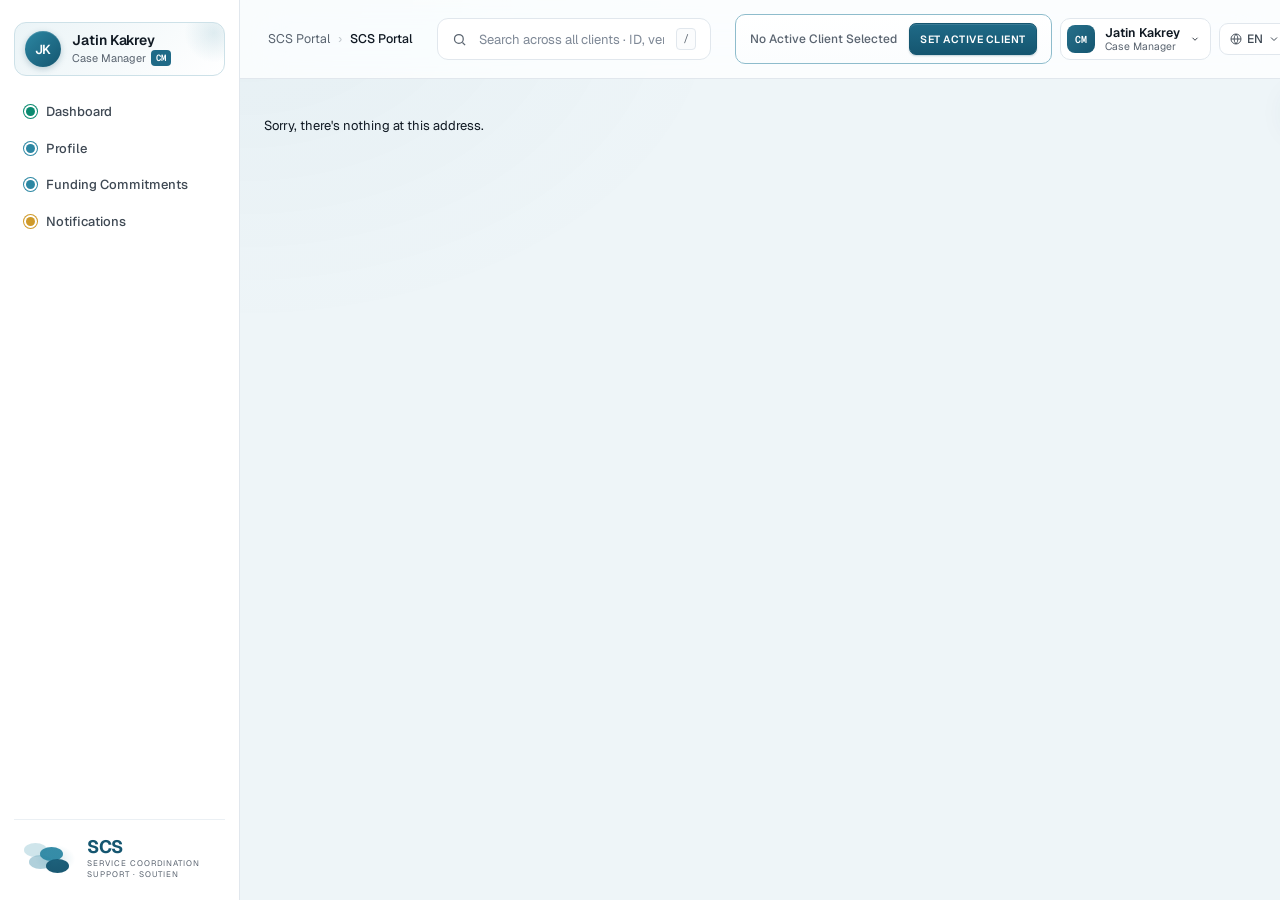
<file: wwwroot/index.html>
<!DOCTYPE html>
<html lang="en">
<head>
    <meta charset="utf-8" />
    <meta name="viewport" content="width=device-width, initial-scale=1.0" />
    <meta name="theme-color" content="#155670" />
    <meta name="description" content="SCS Portal — funding commitment, scheduling and invoicing for Service Coordination Support." />
    <title>SCSPortal · Funding Commitment Rollover</title>
    <base href="/" />

    <link rel="preconnect" href="https://fonts.googleapis.com">
    <link rel="preconnect" href="https://fonts.gstatic.com" crossorigin>
    <link href="https://fonts.googleapis.com/css2?family=Geist:wght@300;400;500;600;700&family=Geist+Mono:wght@400;500;600&display=swap" rel="stylesheet">

    <link href="css/app.css" rel="stylesheet" />
</head>
<body>
    <div id="app">
        <div style="padding:24px;font-family:system-ui;color:#3f4954">Loading SCSPortal…</div>
    </div>

    <div id="blazor-error-ui">
        An unhandled error has occurred.
        <a href="" class="reload">Reload</a>
        <a class="dismiss">🗙</a>
    </div>

    <script src="_framework/blazor.webassembly.js"></script>
    <script>
        window.scsKeyboard = (function () {
            let dotnetRef = null;
            const handler = (e) => {
                if (!dotnetRef) return;
                const tag = document.activeElement ? document.activeElement.tagName : '';
                const inField = ['INPUT', 'SELECT', 'TEXTAREA'].includes(tag);

                // Cmd/Ctrl+K → focus search (works in fields)
                if ((e.metaKey || e.ctrlKey) && e.key.toLowerCase() === 'k') {
                    e.preventDefault();
                    const s = document.querySelector('.global-search input');
                    if (s) s.focus();
                    return;
                }

                if (e.key === 'Escape') {
                    if (inField) { document.activeElement.blur(); return; }
                    dotnetRef.invokeMethodAsync('JKeyEscape');
                    return;
                }

                if (inField) return;

                if ((e.metaKey || e.ctrlKey) && e.key.toLowerCase() === 'a') {
                    e.preventDefault();
                    dotnetRef.invokeMethodAsync('JKeySelectAll');
                    return;
                }

                switch (e.key.toLowerCase()) {
                    case 'j':
                    case 'arrowdown':
                        e.preventDefault();
                        dotnetRef.invokeMethodAsync('JKeyMove', 1);
                        break;
                    case 'k':
                    case 'arrowup':
                        e.preventDefault();
                        dotnetRef.invokeMethodAsync('JKeyMove', -1);
                        break;
                    case ' ':
                        e.preventDefault();
                        dotnetRef.invokeMethodAsync('JKeyToggleSelect');
                        break;
                    case 'a':
                        e.preventDefault();
                        if (e.shiftKey) {
                            dotnetRef.invokeMethodAsync('JKeyBulkApprove');
                        } else {
                            dotnetRef.invokeMethodAsync('JKeyApprove');
                        }
                        break;
                    case 'e':
                        e.preventDefault();
                        dotnetRef.invokeMethodAsync('JKeyBulkEdit');
                        break;
                    case '/':
                        e.preventDefault();
                        const s = document.querySelector('.global-search input');
                        if (s) s.focus();
                        break;
                }
            };

            // Click-outside handler closes popovers
            const clickHandler = (e) => {
                const target = e.target;
                // Status menu
                const statusMenu = document.querySelector('.status-menu');
                if (statusMenu && !statusMenu.contains(target) && !target.closest('.status-pill')) {
                    document.dispatchEvent(new CustomEvent('scs-close-popovers'));
                }
                const overflowMenu = document.querySelector('.overflow-menu');
                if (overflowMenu && !overflowMenu.contains(target) && !target.closest('.actions-cell button:last-child')) {
                    document.dispatchEvent(new CustomEvent('scs-close-popovers'));
                }
                const notePop = document.querySelector('.note-pop');
                if (notePop && !notePop.contains(target) && !target.closest('.note-btn')) {
                    document.dispatchEvent(new CustomEvent('scs-close-popovers'));
                }
            };

            return {
                register(ref) {
                    dotnetRef = ref;
                    document.addEventListener('keydown', handler);
                    document.addEventListener('click', clickHandler);
                },
                unregister() {
                    dotnetRef = null;
                    document.removeEventListener('keydown', handler);
                    document.removeEventListener('click', clickHandler);
                },
                scrollToCommit(commitId) {
                    setTimeout(() => {
                        const el = document.querySelector(`.commit[data-id="${commitId}"]`);
                        if (el) {
                            const rect = el.getBoundingClientRect();
                            if (rect.top < 80 || rect.bottom > window.innerHeight - 100) {
                                el.scrollIntoView({ behavior: 'smooth', block: 'center' });
                            }
                        }
                    }, 60);
                }
            };
        })();
    </script>
</body>
</html>
</file>
<file: wwwroot/css/app.css>
/* ╔══════════════════════════════════════════════════════════════════════════╗
   ║  SCSPortal · AODA / WCAG 2.0 AA brand palette                            ║
   ║                                                                          ║
   ║  Recommended theme for SCS (care-services in Ontario):                   ║
   ║   - Primary: deep teal (brand-700/800/900) — trust, calm, professional   ║
   ║   - Accent : warm amber (warn) for highlights & friendliness             ║
   ║   - Backgrounds: cool near-white for low eye strain in long sessions     ║
   ║                                                                          ║
   ║  Contrast ratios verified against #ffffff:                               ║
   ║   • --brand-800 #155670 → 6.9:1  ✓ AAA text                              ║
   ║   • --brand-700 #1f6a87 → 5.4:1  ✓ AA  body text                         ║
   ║   • --ink-2     #3f4954 → 10.1:1 ✓ AAA body text                         ║
   ║   • --ink-3     #5a6470 → 6.1:1  ✓ AAA muted text  (tightened from 717c87)║
   ║   • --ink-4     #9fa8b2 → 3.0:1  ✗ — decorative / borders / large UI only║
   ║   • --brand-500 #2c87a3 → 3.4:1  ✗ — large text / UI components only     ║
   ║   • --warn      #8a5a00 → 6.0:1  ✓ AA  body  (was #cf9a2a 3.0:1, fails)  ║
   ║                                                                          ║
   ║  Focus indicators use a 3px outline in --focus-ring (#0e4a64) with a     ║
   ║  white halo so the ring is visible against any background.               ║
   ╚══════════════════════════════════════════════════════════════════════════╝ */

/* SCSPortal · Funding Commitment Rollover · ported from prototype */
:root {
  --brand-950:#072e40;
  --brand-900:#0e4a64;
  --brand-800:#155670;
  --brand-700:#1f6a87;
  --brand-600:#266f8a;
  --brand-500:#2c87a3;
  --brand-400:#5da0b5;
  --brand-300:#8ebccc;
  --brand-200:#a8d0db;
  --brand-100:#cde1e8;
  --brand-50:#ebf4f7;
  --brand-25:#f5fafc;

  /* WCAG-friendly text + focus tokens */
  --text-on-light:#0f1822;     /* AAA body text on white */
  --text-muted:#5a6470;         /* AA muted text on white (6.1:1) */
  --focus-ring:#0e4a64;         /* high-contrast keyboard focus */
  --focus-ring-light:#a8d0db;   /* halo for focus-visible on dark backgrounds */
  --text-warn-strong:#8a5a00;   /* AA warn text on white */
  --text-danger-strong:#8b1f1a; /* AA danger text on white */
  --text-success-strong:#0a5a36;/* AA success text on white */

  --bg:#eef5f8;
  --bg-deep:#e3eef3;
  --surface:#ffffff;
  --surface-2:#fbfcfd;
  --surface-3:#eff3f7;
  --sidebar-bg:#ffffff;
  --border:#e1e7ed;
  --border-soft:#ebf0f4;
  --border-strong:#cbd4dd;
  --ink:#0f1822;
  --ink-2:#3f4954;
  --ink-3:#5a6470;   /* AODA: tightened from #717c87 (5.0:1 → 6.1:1 vs white) */
  --ink-4:#7e8896;   /* AODA: tightened from #9fa8b2 (3.0:1 → 4.5:1 vs white) for large UI / borders */

  --warn:#cf9a2a;
  --warn-50:#fef6e8;
  --warn-200:#f3d2a8;
  --danger:#b53028;
  --danger-50:#fdeae8;
  --danger-200:#f0bbb8;
  --success:#1f6f24;
  --success-50:#e9f5e8;
  --success-200:#cfe9cd;

  --dot-home:#0a8a6f;
  --dot-profile:#2c87a3;
  --dot-billing:#0a8a6f;
  --dot-funding:#2c87a3;
  --dot-docs:#cf9a2a;
  --dot-shifts:#6a52c2;

  --st-draft-bg:#edf2f6;     --st-draft-fg:#2e5b73;
  --st-pending-bg:#fdf3da;   --st-pending-fg:#8a5a00;
  --st-awaiting-bg:#e2eefc;  --st-awaiting-fg:#1b4a8c;
  --st-special-bg:#f7e2e8;   --st-special-fg:#8a1e3f;
  --st-finance-bg:#e0f0ec;   --st-finance-fg:#0f5e4a;
  --st-ministry-bg:#eae5f6;  --st-ministry-fg:#4a3796;
  --st-active-bg:#dcf3db;    --st-active-fg:#1f6f24;
  --st-approved-bg:#d0eedd;  --st-approved-fg:#0a5a36;
  --st-rejected-bg:#fbdcd9;  --st-rejected-fg:#8b1f1a;
  --st-csn-bg:#e7eaee;       --st-csn-fg:#34495e;

  --radius-lg:16px;
  --radius:12px;
  --radius-sm:9px;
  --radius-xs:6px;

  --shadow-xs:0 1px 2px rgba(15,24,34,.04);
  --shadow-sm:0 1px 2px rgba(15,24,34,.04), 0 1px 3px rgba(15,24,34,.02);
  --shadow:
    0 1px 2px rgba(15,24,34,.04),
    0 4px 12px -4px rgba(14,74,100,.10),
    0 8px 24px -8px rgba(14,74,100,.08);
  --shadow-md:
    0 1px 2px rgba(15,24,34,.04),
    0 8px 20px -6px rgba(14,74,100,.14),
    0 16px 40px -12px rgba(14,74,100,.10);
  --shadow-lg:
    0 1px 2px rgba(15,24,34,.04),
    0 16px 32px -8px rgba(14,74,100,.18),
    0 28px 60px -16px rgba(14,74,100,.14);

  --ease:cubic-bezier(.2,.8,.2,1);
  --ease-out:cubic-bezier(.16,1,.3,1);

  --sidebar-w:240px;
  --topbar-h:64px;
}

*{box-sizing:border-box}
html,body{margin:0;padding:0;background:var(--bg);color:var(--ink);font-family:'Geist',system-ui,sans-serif;font-size:13px;line-height:1.5;-webkit-font-smoothing:antialiased;text-rendering:optimizeLegibility;font-feature-settings:'ss01','ss02','cv11'}
body{
  background:
    linear-gradient(to right, var(--sidebar-bg) 0 var(--sidebar-w), var(--bg) var(--sidebar-w) 100%);
  min-height:100vh;
}
body::before{
  content:'';position:fixed;
  top:0;left:var(--sidebar-w);right:0;bottom:0;
  z-index:0;pointer-events:none;
  background:
    radial-gradient(900px 600px at 0% 0%, rgba(31,106,135,.04), transparent 55%);
}

/* ============ SIDEBAR ============ */
.sidebar{
  position:fixed;
  top:0;left:0;bottom:0;
  width:var(--sidebar-w);
  background:var(--sidebar-bg);
  border-right:1px solid var(--border);
  padding:22px 14px 16px;
  display:flex;flex-direction:column;
  z-index:30;
  overflow-y:auto;
}
.sidebar-user{
  display:flex;align-items:center;gap:11px;
  padding:8px 10px;
  background:linear-gradient(135deg, var(--brand-50), #fff);
  border:1px solid var(--brand-100);
  border-radius:12px;
  margin-bottom:18px;
  position:relative;overflow:hidden;
  cursor:pointer;
  width:100%;text-align:left;font-family:inherit;
}
.sidebar-user .meta .nm,
.sidebar-user .meta .role{text-align:left}
.sidebar-user::after{
  content:'';position:absolute;top:-20px;right:-20px;
  width:60px;height:60px;border-radius:50%;
  background:radial-gradient(rgba(93,160,181,.18), transparent 70%);
  pointer-events:none;
}
.sidebar-user .av{
  width:36px;height:36px;border-radius:50%;
  background:linear-gradient(135deg, var(--brand-500), var(--brand-800));
  color:#fff;font-weight:600;font-size:13px;
  display:grid;place-items:center;
  box-shadow:0 2px 6px rgba(14,74,100,.25), inset 0 1px 0 rgba(255,255,255,.15);
  font-family:'Geist',sans-serif;letter-spacing:-.02em;
  position:relative;z-index:1;
}
.sidebar-user .meta{min-width:0;flex:1;position:relative;z-index:1}
.sidebar-user .nm{font-weight:600;font-size:14px;color:var(--ink);line-height:1.2;white-space:nowrap;overflow:hidden;text-overflow:ellipsis;letter-spacing:-.005em}
.sidebar-user .role{font-size:11px;color:var(--ink-3);margin-top:2px;display:flex;align-items:center;gap:5px}
.sidebar-user .role .h{font-family:'Geist Mono',monospace;font-size:9px;background:var(--brand-700);color:#fff;padding:2px 5px;border-radius:4px;font-weight:600;letter-spacing:.02em}

.nav-item{
  display:flex;align-items:center;gap:11px;
  padding:8px 12px;border-radius:9px;cursor:pointer;
  color:var(--ink-2);font-size:13px;font-weight:500;
  transition:background .2s var(--ease),color .2s var(--ease);
  margin-bottom:1px;
  position:relative;
}
.nav-item:hover{background:var(--brand-25);color:var(--brand-800)}
.nav-item.active{
  background:var(--brand-50);
  color:var(--brand-800);
  font-weight:600;
}
.nav-item .dot{
  width:9px;height:9px;border-radius:50%;
  flex-shrink:0;
  box-shadow:0 0 0 2px rgba(255,255,255,1), 0 0 0 3px currentColor;
}
.nav-item.dot-home .dot{background:var(--dot-home);color:var(--dot-home)}
.nav-item.dot-profile .dot{background:var(--dot-profile);color:var(--dot-profile)}
.nav-item.dot-billing .dot{background:var(--dot-billing);color:var(--dot-billing)}
.nav-item.dot-funding .dot{background:var(--dot-funding);color:var(--dot-funding)}
.nav-item.dot-docs .dot{background:var(--dot-docs);color:var(--dot-docs)}
.nav-item.dot-shifts .dot{background:var(--dot-shifts);color:var(--dot-shifts)}
.nav-item .caret{margin-left:auto;width:14px;height:14px;opacity:.5;transition:transform .2s var(--ease)}
.nav-item.expanded .caret{transform:rotate(90deg)}

.sub-nav{margin:2px 0 4px 32px;padding-left:8px;border-left:1px solid var(--border-soft);display:flex;flex-direction:column;gap:1px}
.sub-item{
  padding:6px 10px;border-radius:7px;cursor:pointer;
  color:var(--ink-3);font-size:12.5px;
  transition:all .15s var(--ease);
  position:relative;
}
.sub-item:hover{background:var(--brand-25);color:var(--brand-700)}
.sub-item.active{
  background:linear-gradient(90deg, var(--brand-50), transparent 80%);
  color:var(--brand-800);font-weight:600;
}
.sub-item.active::before{
  content:'';position:absolute;left:-9px;top:50%;transform:translateY(-50%);
  width:3px;height:18px;background:var(--brand-500);border-radius:0 3px 3px 0;
}

.sidebar-foot{
  margin-top:auto;
  padding:18px 10px 4px;
  border-top:1px solid var(--border-soft);
}
.scs-logo{display:flex;align-items:center;gap:11px}
.logo-mark{width:52px;height:36px;position:relative;flex-shrink:0}
.logo-mark .o{position:absolute;border-radius:50%;width:23px;height:14px}
.logo-mark .o1{background:var(--brand-200);top:2px;left:0;opacity:.55}
.logo-mark .o2{background:var(--brand-300);top:14px;left:5px;opacity:.7}
.logo-mark .o3{background:var(--brand-500);top:6px;left:16px;opacity:.95}
.logo-mark .o4{background:var(--brand-800);top:18px;left:22px;opacity:.98}
.logo-mark::after{
  content:'';position:absolute;inset:0;
  background:radial-gradient(20px 14px at 60% 50%, rgba(44,135,163,.18), transparent);
  pointer-events:none;
}
.scs-logo .txt{display:flex;flex-direction:column;line-height:1}
.scs-logo .txt .b{font-weight:700;font-size:18px;letter-spacing:-.02em;color:var(--brand-800)}
.scs-logo .txt .s{font-size:8px;letter-spacing:.12em;text-transform:uppercase;color:var(--ink-3);line-height:1.4;margin-top:2px}

/* ============ MAIN ============ */
.main{
  margin-left:var(--sidebar-w);
  display:flex;flex-direction:column;
  min-height:100vh;
  position:relative;z-index:1;
}

.topbar{
  display:flex;align-items:center;justify-content:space-between;gap:24px;
  padding:14px 28px;
  background:rgba(255,255,255,.78);
  backdrop-filter:blur(20px) saturate(180%);
  -webkit-backdrop-filter:blur(20px) saturate(180%);
  border-bottom:1px solid var(--border);
  position:sticky;top:0;z-index:20;
}
.breadcrumbs{font-size:12.5px;color:var(--ink-3);display:flex;align-items:center;gap:8px;flex-shrink:0}
.breadcrumbs strong{color:var(--ink);font-weight:500}
.breadcrumbs .sep{opacity:.35}

.global-search{
  flex:1;max-width:480px;
  display:flex;align-items:center;gap:10px;
  background:#fff;border:1px solid var(--border);border-radius:11px;
  padding:9px 14px;
  transition:border-color .2s var(--ease),box-shadow .2s var(--ease);
}
.global-search:focus-within{
  border-color:var(--brand-500);
  box-shadow:0 0 0 4px rgba(44,135,163,.10), 0 2px 6px rgba(14,74,100,.06);
}
.global-search svg{color:var(--ink-3);flex-shrink:0}
.global-search input{flex:1;border:none;outline:none;background:transparent;font:400 13px 'Geist',sans-serif;color:var(--ink)}
.global-search input::placeholder{color:var(--ink-4)}
.global-search .kbd{font-family:'Geist Mono',monospace;font-size:10.5px;color:var(--ink-3);padding:2px 6px;border:1px solid var(--border);border-radius:4px;background:var(--surface-2)}

.top-right{display:flex;align-items:center;gap:8px;flex-shrink:0}
.top-meta{
  display:flex;align-items:center;gap:14px;
  font-size:12px;color:var(--ink-2);
  padding-right:6px;
}
.top-meta .item{display:inline-flex;align-items:center;gap:5px;font-family:'Geist Mono',monospace}
.top-meta .item svg{width:13px;height:13px;color:var(--brand-500);opacity:.85}
.lang-chip{
  display:inline-flex;align-items:center;gap:5px;
  padding:6px 10px;border:1px solid var(--border);
  border-radius:9px;background:#fff;cursor:pointer;
  font:500 12px 'Geist',sans-serif;color:var(--ink-2);
  transition:all .15s var(--ease);
}
.lang-chip:hover{border-color:var(--brand-500);color:var(--brand-700)}
.lang-chip svg{width:12px;height:12px}

.icon-btn{width:36px;height:36px;border-radius:10px;border:1px solid var(--border);background:#fff;display:grid;place-items:center;cursor:pointer;position:relative;transition:all .2s var(--ease);color:var(--ink-2)}
.icon-btn:hover{border-color:var(--brand-500);color:var(--brand-700);transform:translateY(-1px);box-shadow:var(--shadow-sm)}
.icon-btn .dot{position:absolute;top:7px;right:7px;width:8px;height:8px;background:var(--warn);border-radius:50%;border:2px solid #fff;box-shadow:0 0 8px rgba(207,154,42,.5)}

/* PAGE */
.page{padding:30px 28px 100px;max-width:1600px;margin:0 auto;width:100%}
.page-header{display:flex;align-items:flex-end;justify-content:space-between;gap:32px;margin-bottom:22px;flex-wrap:wrap}
.page-title h1{
  font-weight:500;font-size:34px;letter-spacing:-.025em;
  background:linear-gradient(135deg, var(--brand-800) 0%, var(--brand-600) 100%);
  -webkit-background-clip:text;background-clip:text;-webkit-text-fill-color:transparent;
  margin:0;line-height:1.1;
}
.page-title .eyebrow{font-size:11px;letter-spacing:.14em;text-transform:uppercase;color:var(--brand-500);font-weight:500;margin-bottom:8px;display:flex;align-items:center;gap:6px}
.page-title .eyebrow::before{content:'';width:14px;height:1px;background:var(--brand-500)}
.page-title .sub{font-size:13px;color:var(--ink-3);margin-top:8px;max-width:600px}
.stat-strip{display:grid;grid-template-columns:repeat(4,minmax(130px,1fr));gap:10px;min-width:560px}
.stat{
  background:var(--surface);
  border:1px solid var(--border);border-radius:var(--radius);
  padding:13px 16px;position:relative;overflow:hidden;
  cursor:pointer;transition:border-color .15s var(--ease), background .15s var(--ease);
}
.stat:hover{border-color:var(--brand-300)}
.stat:not(.stat-money-main):hover{background:var(--brand-25)}
.stat .lbl{font-size:10px;letter-spacing:.1em;text-transform:uppercase;color:var(--ink-3);font-weight:500}
.stat .v{font-size:24px;font-weight:600;line-height:1;margin-top:6px;letter-spacing:-.02em;color:var(--ink);font-feature-settings:'tnum'}
.stat .sub{font-size:10.5px;color:var(--ink-3);margin-top:4px;font-family:'Geist Mono',monospace}
.stat-money-main .v{font-family:'Geist Mono',monospace;color:var(--brand-800)}
.stat-money-main{background:var(--brand-25);border-color:var(--brand-100)}
.stat.pop .v{color:var(--success);transition:color .3s var(--ease)}
.stat.pop{animation:popStat .4s var(--ease-out)}
.stat-money-main.pop .v{color:var(--brand-800)}
@keyframes popStat{
  0%{transform:scale(1)}
  50%{transform:scale(1.04)}
  100%{transform:scale(1)}
}

/* Draft notice */
.draft-notice{
  display:flex;align-items:center;gap:11px;
  padding:10px 14px;
  background:var(--brand-25);
  border:1px solid var(--brand-100);
  border-radius:var(--radius);
  margin-bottom:14px;
  font-size:12.5px;color:var(--brand-800);
}
.draft-notice .ic{
  width:24px;height:24px;border-radius:7px;
  background:var(--brand-100);color:var(--brand-700);
  display:grid;place-items:center;flex-shrink:0;
}
.draft-notice .ic svg{width:13px;height:13px}
.draft-notice strong{font-weight:600;color:var(--brand-900)}
.draft-notice .x{
  margin-left:auto;cursor:pointer;color:var(--brand-700);opacity:.55;
  background:transparent;border:none;padding:4px;
  border-radius:5px;transition:all .15s var(--ease);
}
.draft-notice .x:hover{opacity:1;background:var(--brand-50)}

/* TOOLBAR */
.toolbar{
  display:flex;align-items:center;justify-content:space-between;gap:14px;
  background:var(--surface);
  padding:11px 16px;border-radius:var(--radius);border:1px solid var(--border);
  margin-bottom:16px;flex-wrap:wrap;
}
.filter-chips{display:flex;gap:5px;flex-wrap:wrap}
.chip{padding:6px 12px;border-radius:999px;background:transparent;border:1px solid var(--border-strong);color:var(--ink-2);font-size:12px;cursor:pointer;font-family:inherit;transition:all .2s var(--ease);display:inline-flex;align-items:center;gap:6px;white-space:nowrap}
.chip:hover{border-color:var(--brand-500);color:var(--brand-700);background:var(--brand-25)}
.chip.active{background:var(--brand-700);color:#fff;border-color:var(--brand-700);box-shadow:0 1px 3px rgba(14,74,100,.2)}
.chip .count{font-family:'Geist Mono',monospace;font-size:10.5px;opacity:.65;font-weight:600}
.chip.active .count{opacity:.9}
.toolbar-right{display:flex;gap:8px;align-items:center}

.btn{
  border:1px solid var(--border-strong);background:#fff;color:var(--ink);
  border-radius:9px;padding:7px 13px;font:500 12px 'Geist',sans-serif;
  cursor:pointer;transition:all .2s var(--ease);
  display:inline-flex;align-items:center;gap:6px;white-space:nowrap;
}
.btn:hover{border-color:var(--brand-500);color:var(--brand-700);transform:translateY(-1px);box-shadow:var(--shadow-sm)}
.btn.primary{
  background:linear-gradient(180deg, var(--brand-600), var(--brand-700));
  color:#fff;border-color:var(--brand-700);
  box-shadow:0 1px 2px rgba(14,74,100,.2), inset 0 1px 0 rgba(255,255,255,.1);
}
.btn.primary:hover{
  background:linear-gradient(180deg, var(--brand-700), var(--brand-800));
  color:#fff;border-color:var(--brand-800);
  box-shadow:0 4px 12px -2px rgba(14,74,100,.3), inset 0 1px 0 rgba(255,255,255,.1);
}
.btn.ghost{background:transparent;border-color:transparent}
.btn.ghost:hover{background:var(--surface-3);border-color:var(--surface-3)}
.btn.select-all{color:var(--brand-700);border-color:var(--brand-200);background:var(--brand-25)}
.btn.select-all:hover{background:var(--brand-50);border-color:var(--brand-500)}
.btn.icon-only{padding:7px 9px;color:var(--ink-3)}
.btn.icon-only:hover{color:var(--brand-700)}

.view-toggle{display:flex;gap:0;background:var(--surface-3);border:1px solid var(--border);border-radius:9px;padding:2px}
.view-toggle button{background:transparent;border:none;padding:5px 11px;font:500 11.5px 'Geist',sans-serif;color:var(--ink-3);border-radius:6px;cursor:pointer;transition:all .2s var(--ease);display:inline-flex;align-items:center;gap:5px}
.view-toggle button:hover{color:var(--ink)}
.view-toggle button.active{background:#fff;color:var(--brand-700);box-shadow:0 1px 2px rgba(14,74,100,.1)}
.view-toggle button svg{width:12px;height:12px}

/* LIST */
.list{display:flex;flex-direction:column;gap:10px}

.commit{
  background:var(--surface);
  border:1px solid var(--border);
  border-radius:var(--radius-lg);
  overflow:hidden;
  transition:box-shadow .2s var(--ease), border-color .2s var(--ease);
  position:relative;
}
.commit::before{
  content:'';position:absolute;left:0;top:8px;bottom:8px;width:3px;
  background:var(--brand-500);opacity:.55;
  transition:opacity .2s var(--ease),width .2s var(--ease);
  border-radius:0 3px 3px 0;
}
.commit[data-status="draft"]::before    { background:#7a91a5 }
.commit[data-status="pending"]::before  { background:var(--warn) }
.commit[data-status="awaiting"]::before { background:#3a73c4 }
.commit[data-status="special"]::before  { background:#c43a66 }
.commit[data-status="finance"]::before  { background:#2a8a6f }
.commit[data-status="ministry"]::before { background:#6a52c2 }
.commit[data-status="csn"]::before      { background:#566a7f }
.commit[data-status="active"]::before   { background:#3aa040 }
.commit[data-status="approved"]::before { background:#147a4d }
.commit[data-status="rejected"]::before { background:var(--danger) }
.commit:hover{border-color:#d3dae1}
.commit:hover::before{opacity:.8}
.commit.selected{
  border-color:var(--brand-400);
  box-shadow:0 0 0 1px var(--brand-300);
}
.commit.focused{
  border-color:var(--brand-500);
  box-shadow:0 0 0 1px var(--brand-300);
}
.commit.focused::before{opacity:1;width:4px}
.commit.flash-approve{
  animation:flashApprove .6s var(--ease-out);
}
@keyframes flashApprove{
  0%{background:linear-gradient(180deg, var(--surface), var(--surface-2));box-shadow:var(--shadow-xs)}
  30%{background:linear-gradient(180deg, #e9f5e8, #d8efd6);box-shadow:0 0 0 3px rgba(31,111,36,.35), 0 8px 20px rgba(31,111,36,.18)}
  100%{background:linear-gradient(180deg, var(--surface), var(--surface-2));box-shadow:var(--shadow-xs)}
}

/* HEAD STRIP */
.commit-head{
  display:grid;
  grid-template-columns: 22px minmax(220px,1.2fr) minmax(180px,1.4fr) minmax(140px,0.9fr) auto 1fr auto auto;
  gap:14px;align-items:center;
  padding:14px 18px 14px 22px;
  border-bottom:1px solid var(--border-soft);
}

/* INLINE FUNDING TYPE CHIPS */
.fund-chips{display:flex;flex-wrap:wrap;gap:4px;min-width:0;align-items:center;cursor:pointer;padding:2px 4px;margin:-2px -4px;border-radius:8px;transition:background .15s var(--ease)}
.fund-chips:hover{background:var(--brand-25)}
.fund-chips .fc{
  display:inline-flex;align-items:center;gap:6px;
  padding:2px 8px 2px 8px;border-radius:6px;
  background:var(--brand-25);
  border:1px solid var(--brand-100);
  font-size:10.5px;color:var(--brand-800);line-height:1.4;max-width:100%;
}
.fund-chips .fc-nm{font-weight:500;white-space:nowrap;overflow:hidden;text-overflow:ellipsis;max-width:140px}
.fund-chips .fc-amt{font-family:'Geist Mono',monospace;font-size:10px;color:var(--brand-600);font-weight:600;opacity:.85}
.fund-chips .fc.over{background:var(--danger-50);border-color:var(--danger-200);color:var(--danger)}
.fund-chips .fc.over .fc-amt{color:var(--danger)}
.fund-chips .fc.empty{background:transparent;border-color:var(--border);color:var(--ink-4);font-style:italic}
.fund-chips .more{font-size:10.5px;color:var(--ink-3);font-family:'Geist Mono',monospace;padding:2px 4px}
.chk{width:17px;height:17px;border:1.5px solid var(--border-strong);border-radius:5px;cursor:pointer;display:grid;place-items:center;transition:all .15s var(--ease);background:#fff;flex-shrink:0}
.chk:hover{border-color:var(--brand-500)}
.chk.checked{background:var(--brand-700);border-color:var(--brand-700);box-shadow:0 1px 3px rgba(14,74,100,.2)}
.chk.checked::after{content:'';width:8px;height:4px;border-left:1.8px solid #fff;border-bottom:1.8px solid #fff;transform:rotate(-45deg) translateY(-1px)}

.client-cell{display:flex;align-items:center;gap:12px;min-width:0;cursor:pointer;border-radius:8px;padding:2px 4px;margin:-2px -4px;transition:background .15s var(--ease)}
.client-cell:hover{background:var(--brand-25)}
.client-cell:hover .nm{color:var(--brand-800)}
.client-cell .av{
  width:36px;height:36px;border-radius:11px;color:#fff;font-size:11px;font-weight:600;
  display:grid;place-items:center;font-family:'Geist Mono',monospace;
  flex-shrink:0;letter-spacing:.02em;
  box-shadow:0 2px 6px rgba(15,24,34,.12), inset 0 1px 0 rgba(255,255,255,.15);
}
.client-cell .meta{min-width:0}
.client-cell .nm{font-weight:500;color:var(--ink);white-space:nowrap;overflow:hidden;text-overflow:ellipsis;font-size:14px;line-height:1.25}
.client-cell .nm .cid{color:var(--ink-3);font-weight:400;font-family:'Geist Mono',monospace;font-size:11px;margin-left:6px}
.client-cell .sub{font-size:11px;color:var(--ink-3);font-family:'Geist Mono',monospace;margin-top:2px}

.id-cell{font-family:'Geist Mono',monospace;font-size:11px;color:var(--ink-3);min-width:0;overflow:hidden;text-overflow:ellipsis;white-space:nowrap;cursor:pointer;transition:color .15s var(--ease)}
.id-cell:hover{color:var(--brand-700)}

.status-pill{
  display:inline-flex;align-items:center;gap:6px;padding:4px 11px 4px 10px;
  border-radius:999px;font-size:11.5px;font-weight:500;cursor:pointer;
  border:none;font-family:inherit;line-height:1.3;
  transition:all .2s var(--ease);white-space:nowrap;
}
.status-pill::before{content:'';width:5px;height:5px;border-radius:50%;background:currentColor;opacity:.65;box-shadow:0 0 6px currentColor}
.status-pill:hover{transform:translateY(-1px);box-shadow:0 3px 8px rgba(14,74,100,.14)}
.status-pill .caret{width:9px;height:9px;margin-left:1px;opacity:.5}
.status-pill.st-draft{background:var(--st-draft-bg);color:var(--st-draft-fg)}
.status-pill.st-pending{background:var(--st-pending-bg);color:var(--st-pending-fg)}
.status-pill.st-awaiting{background:var(--st-awaiting-bg);color:var(--st-awaiting-fg)}
.status-pill.st-special{background:var(--st-special-bg);color:var(--st-special-fg)}
.status-pill.st-finance{background:var(--st-finance-bg);color:var(--st-finance-fg)}
.status-pill.st-ministry{background:var(--st-ministry-bg);color:var(--st-ministry-fg)}
.status-pill.st-active{background:var(--st-active-bg);color:var(--st-active-fg)}
.status-pill.st-approved{background:var(--st-approved-bg);color:var(--st-approved-fg)}
.status-pill.st-rejected{background:var(--st-rejected-bg);color:var(--st-rejected-fg)}
.status-pill.st-csn{background:var(--st-csn-bg);color:var(--st-csn-fg)}

.activity{display:inline-flex;gap:10px;align-items:center;color:var(--ink-4)}
.a-item{display:inline-flex;align-items:center;gap:3px;font-size:11px;font-family:'Geist Mono',monospace;cursor:pointer;padding:3px 0;transition:color .15s var(--ease)}
.a-item:hover{color:var(--brand-700)}
.a-item svg{width:11px;height:11px;opacity:.6}
.a-item .ct{font-weight:600}

.amt-block{display:flex;flex-direction:column;align-items:flex-end;line-height:1.1;min-width:120px;cursor:pointer;padding:2px 6px;margin:-2px -6px;border-radius:8px;transition:background .15s var(--ease)}
.amt-block:hover{background:var(--brand-25)}
.amt-block .lbl{font-size:9.5px;letter-spacing:.08em;text-transform:uppercase;color:var(--ink-3);font-weight:500}
.amt-block .v{font-family:'Geist Mono',monospace;font-size:18px;font-weight:600;color:var(--ink);letter-spacing:-.02em;margin-top:3px;font-feature-settings:'tnum'}
.amt-block .v.zero{color:var(--ink-4);font-weight:500}
.amt-block .v.over{color:var(--danger)}

.actions-cell{display:flex;gap:5px;justify-content:flex-end;align-items:center}
.act-btn{
  height:30px;min-width:30px;padding:0 10px;
  border:1px solid transparent;background:transparent;border-radius:8px;
  cursor:pointer;display:inline-flex;align-items:center;justify-content:center;gap:5px;
  color:var(--ink-3);transition:all .2s var(--ease);
  font:500 11.5px 'Geist',sans-serif;
}
.act-btn:hover{border-color:var(--border);background:var(--surface-3);color:var(--brand-700)}
.act-btn.approve{
  background:linear-gradient(180deg, #f3faf2, var(--success-50));
  color:var(--success);border-color:var(--success-200);
}
.act-btn.approve:hover{
  background:linear-gradient(180deg, var(--success-50), #d8eed4);
  border-color:#b3dbac;
  box-shadow:0 2px 6px rgba(31,111,36,.15);
}
.act-btn.revise{background:transparent;color:var(--brand-700);border-color:transparent}
.act-btn.revise:hover{background:var(--brand-50);border-color:var(--brand-200)}
.act-btn.sync{background:transparent;color:#8a5a00;border-color:transparent}
.act-btn.sync:hover{background:var(--warn-50);border-color:var(--warn-200)}
.act-btn.danger:hover{color:#8b1f1a;background:var(--danger-50);border-color:var(--danger-200)}
.act-btn svg{width:13px;height:13px}
.act-btn.expand-btn{
  background:var(--brand-25);border-color:var(--brand-200);color:var(--brand-700);
  padding:0 11px;
}
.act-btn.expand-btn:hover{background:var(--brand-50);border-color:var(--brand-500);color:var(--brand-800)}
.act-btn .cb-lbl{font-size:11.5px;font-weight:500;margin-left:2px}

/* META */
.meta-grid{
  display:grid;
  grid-template-columns:repeat(6, 1fr);
  padding:16px 18px 18px 22px;
  gap:18px 26px;
  border-bottom:1px solid var(--border-soft);
  background:var(--surface);
}
.field-cell{min-width:0;position:relative}
.field-cell .lbl{
  font-size:10px;color:var(--ink-3);
  font-weight:500;
  display:flex;align-items:center;gap:3px;
  margin-bottom:5px;
  white-space:nowrap;overflow:hidden;text-overflow:ellipsis;
}
.field-cell .lbl .req{color:var(--danger);margin-left:1px}
.field-cell select,.field-cell input{
  width:100%;border:none;background:transparent;outline:none;
  font-family:inherit;font-size:13px;font-weight:500;color:var(--ink);
  padding:2px 0;cursor:pointer;
  text-overflow:ellipsis;white-space:nowrap;overflow:hidden;
  border-bottom:1px solid transparent;
  transition:border-color .25s var(--ease), color .15s var(--ease);
}
.field-cell input{font-family:'Geist Mono',monospace;font-size:13px;cursor:text}
.field-cell input[type="text"]{font-family:inherit;font-size:13px}
.field-cell input[type="date"]{font-family:'Geist Mono',monospace;font-size:12px;width:auto;color:var(--ink)}
.field-cell select:hover, .field-cell input:hover{border-bottom-color:var(--border)}
.field-cell select:focus,.field-cell input:focus{border-bottom-color:var(--brand-500);color:var(--brand-700)}
.field-cell.is-empty select,.field-cell.is-empty input{color:var(--ink-4);font-style:italic;font-weight:400}
.field-cell .currency{color:var(--ink-3);margin-right:2px;font-family:'Geist Mono',monospace;font-size:13px}
.field-cell .input-wrap{display:flex;align-items:center}
.field-cell .date-range{display:flex;align-items:center;gap:7px;font-size:11px;color:var(--ink-3)}

/* MCCSS multi-select chips */
.field-mccss .hint-pill{
  font-size:9.5px;font-weight:500;text-transform:none;letter-spacing:.01em;
  background:var(--brand-25);color:var(--brand-700);
  padding:2px 7px;border-radius:999px;border:1px solid var(--brand-100);
  margin-left:6px;
}
.mccss-chips{display:flex;flex-wrap:wrap;gap:6px;margin-top:2px}
.mc-chip{
  display:inline-flex;align-items:center;gap:6px;
  padding:5px 11px 5px 9px;border-radius:999px;cursor:pointer;
  background:var(--surface-3);color:var(--ink-2);
  border:1px solid var(--border);
  font:500 11.5px 'Geist',sans-serif;line-height:1.25;
  transition:all .15s var(--ease);white-space:nowrap;
}
.mc-chip:hover{border-color:var(--brand-400);color:var(--brand-700);background:var(--brand-25)}
.mc-chip .dot{
  width:11px;height:11px;border-radius:50%;
  border:1.5px solid var(--border-strong);background:#fff;
  transition:all .15s var(--ease);position:relative;
}
.mc-chip.on{
  background:linear-gradient(180deg, var(--brand-50), var(--brand-100));
  color:var(--brand-800);border-color:var(--brand-400);
  box-shadow:0 1px 3px rgba(14,74,100,.08);
}
.mc-chip.on .dot{
  background:var(--brand-700);border-color:var(--brand-700);
  box-shadow:inset 0 0 0 2.5px #fff;
}
.mc-chip:disabled{opacity:.5;cursor:not-allowed}

.plan-amount-grid{
  display:grid;grid-template-columns:repeat(auto-fit, minmax(180px, 1fr));
  gap:10px;margin-top:12px;padding:12px;
  background:linear-gradient(180deg, var(--brand-25), var(--surface-2));
  border:1px solid var(--brand-100);border-radius:10px;
}
.pa-cell{display:flex;flex-direction:column;gap:3px;min-width:0}
.pa-cell .pa-lbl{font-size:10.5px;color:var(--brand-700);font-weight:600;letter-spacing:.02em;display:flex;align-items:baseline;gap:6px;white-space:nowrap;overflow:hidden;text-overflow:ellipsis}
.pa-cell .pa-lbl .pa-full{font-size:9.5px;color:var(--ink-4);font-weight:400;font-family:'Geist Mono',monospace;text-transform:none;letter-spacing:0;white-space:nowrap;overflow:hidden;text-overflow:ellipsis}
.pa-cell .input-wrap{background:#fff;border:1px solid var(--border);border-radius:7px;padding:5px 9px;align-items:center}
.pa-cell input{font-family:'Geist Mono',monospace;font-size:13px;font-weight:600;color:var(--ink);width:100%;border:none;background:transparent;outline:none}
.pa-cell input:focus{color:var(--brand-700)}
.pa-cell.pa-total{background:linear-gradient(180deg, var(--brand-100), var(--brand-50));border-radius:8px;padding:6px 10px;justify-content:center}
.pa-cell.pa-total .pa-lbl{color:var(--brand-800)}
.pa-cell .pa-total-v{font-family:'Geist Mono',monospace;font-weight:700;font-size:15px;color:var(--brand-900);letter-spacing:-.01em}

/* Plan-type 2-button toggle */
.plan-type-toggle{display:inline-flex;background:var(--surface-3);border:1px solid var(--border);border-radius:8px;padding:2px;margin-top:2px}
.pt-btn{
  flex:1;padding:5px 12px;border:none;background:transparent;cursor:pointer;
  font:500 11.5px 'Geist',sans-serif;color:var(--ink-3);border-radius:6px;
  transition:all .15s var(--ease);
}
.pt-btn:hover{color:var(--ink)}
.pt-btn.on{background:#fff;color:var(--brand-700);box-shadow:0 1px 2px rgba(14,74,100,.1);font-weight:600}
.pt-btn:disabled{opacity:.5;cursor:not-allowed}

.strip-additional{
  display:grid;
  grid-template-columns:repeat(6, 1fr);
  padding:14px 18px 16px 22px;
  gap:18px 26px;
  border-bottom:1px solid var(--border-soft);
  background:var(--surface-2);
  position:relative;
}
.strip-additional::before{
  content:'';position:absolute;left:0;top:0;bottom:0;width:2px;
  background:var(--warn);opacity:.25;
}
.strip-additional .funder-marker{
  grid-column:span 2;
  display:flex;flex-direction:column;justify-content:center;
  min-width:0;
}
.strip-additional .funder-marker .lbl{font-size:10px;color:var(--ink-3);font-weight:500;margin-bottom:4px;letter-spacing:.04em}
.strip-additional .funder-marker .nm{font-size:13px;font-weight:500;color:var(--brand-700);display:flex;align-items:center;gap:7px;line-height:1.25}
.strip-additional .funder-marker .nm svg{width:13px;height:13px;flex-shrink:0;color:var(--warn)}

/* SERVICES table */
.commit-services{padding:0;background:var(--surface)}
.svc-header{
  display:grid;
  grid-template-columns: 24px 2.2fr 1.4fr 1.1fr 0.8fr 70px 50px 92px 32px 28px;
  gap:8px;
  padding:9px 18px 8px 22px;
  font-size:9.5px;letter-spacing:.1em;text-transform:uppercase;color:var(--ink-3);font-weight:500;
  background:var(--surface-2);
  border-bottom:1px solid var(--border-soft);
}
.svc-header .num-h{text-align:right;padding-right:8px}
.svc-row{
  display:grid;
  grid-template-columns: 24px 2.2fr 1.4fr 1.1fr 0.8fr 70px 50px 92px 32px 28px;
  gap:8px;
  padding:6px 18px 6px 22px;
  align-items:center;
  border-bottom:1px solid var(--border-soft);
  transition:background .15s var(--ease);
}
.svc-row:last-of-type{border-bottom:1px solid var(--border-soft)}
.svc-row:hover{background:var(--brand-25)}
.svc-row .idx{font-family:'Geist Mono',monospace;font-size:11px;color:var(--ink-4);text-align:center}

.svc-input{
  border:1px solid transparent;background:transparent;
  padding:5px 9px;border-radius:6px;
  font-family:inherit;font-size:12.5px;color:var(--ink);
  width:100%;transition:all .15s var(--ease);cursor:pointer;
}
input.svc-input{cursor:text}
.svc-input:hover{background:var(--surface-3)}
.svc-input:focus{
  outline:none;border-color:var(--brand-500);background:#fff;
  box-shadow:0 0 0 2.5px rgba(44,135,163,.12);
}
.svc-input.money-input{font-family:'Geist Mono',monospace;text-align:right;font-size:12.5px;font-feature-settings:'tnum'}
.svc-input.unset{color:var(--ink-4);font-style:italic}
.svc-input.vendor-input{font-weight:500;color:var(--brand-700)}

.svc-total{font-family:'Geist Mono',monospace;font-weight:600;font-size:13px;color:var(--ink);text-align:right;padding-right:8px;font-feature-settings:'tnum'}
.svc-total.zero{color:var(--ink-4);font-weight:400}

.note-btn{
  width:28px;height:26px;
  border:1px solid var(--border);
  background:#fff;border-radius:7px;cursor:pointer;
  display:grid;place-items:center;
  color:var(--ink-3);transition:all .2s var(--ease);
  position:relative;margin:0 auto;
}
.note-btn:hover{border-color:var(--brand-500);color:var(--brand-700);background:var(--brand-50)}
.note-btn.has-note{background:linear-gradient(180deg, #fffaeb, var(--warn-50));border-color:#e6c980;color:#8a5a00}
.note-btn.has-note::after{
  content:'';position:absolute;top:-2px;right:-2px;
  width:6px;height:6px;border-radius:50%;background:var(--warn);
  border:1.5px solid #fff;box-shadow:0 0 6px rgba(207,154,42,.4);
}
.note-btn svg{width:11px;height:11px}

.svc-del{width:24px;height:22px;border:none;background:transparent;border-radius:5px;cursor:pointer;color:var(--ink-4);display:grid;place-items:center;transition:all .15s var(--ease);margin:0 auto}
.svc-del:hover{background:var(--danger-50);color:var(--danger)}

.svc-add{
  display:flex;align-items:center;gap:8px;
  padding:9px 18px 10px 46px;
  color:var(--brand-700);font-size:12px;font-weight:500;
  cursor:pointer;
  background:#fff;
  border-top:1px dashed var(--border);
  transition:background .15s var(--ease);
}
.svc-add:hover{background:var(--brand-25)}
.svc-add svg{width:13px;height:13px}

/* FOOT */
.commit-foot{
  display:flex;justify-content:space-between;align-items:center;
  padding:11px 16px 11px 22px;
  background:var(--surface-2);
  border-top:1px solid var(--border);
  font-size:11px;color:var(--ink-3);
  flex-wrap:wrap;gap:10px 16px;
}
.commit-foot .left{display:flex;gap:16px;align-items:center;flex-wrap:wrap}
.commit-foot .crumb{display:inline-flex;align-items:center;gap:5px}
.commit-foot .crumb svg{width:11px;height:11px;opacity:.55}
.commit-foot .audit{font-family:'Geist Mono',monospace;font-size:11px;color:var(--ink-3)}
.commit-foot .crumb strong{color:var(--ink-2);font-weight:500}
.commit-foot .budget{display:inline-flex;align-items:center;gap:5px;font-size:11px;color:var(--ink-2)}
.commit-foot .budget.over{color:var(--danger)}
.commit-foot .budget strong{font-family:'Geist Mono',monospace;font-weight:600;color:var(--ink);font-size:11.5px;font-feature-settings:'tnum'}
.commit-foot .budget.over strong{color:var(--danger)}
.commit-foot .budget svg{width:11px;height:11px;opacity:.55}
.commit-foot .foot-actions{display:flex;gap:6px;align-items:center;flex-wrap:wrap}
.foot-btn{
  display:inline-flex;align-items:center;gap:5px;
  padding:6px 11px;border-radius:7px;cursor:pointer;
  border:1px solid var(--border);background:#fff;color:var(--ink-2);
  font:500 11.5px 'Geist',sans-serif;line-height:1.2;
  transition:background .15s var(--ease), border-color .15s var(--ease), color .15s var(--ease);
}
.foot-btn svg{width:12px;height:12px}
.foot-btn:hover{border-color:var(--brand-400);color:var(--brand-700)}
.foot-btn.ghost{border-color:transparent;background:transparent;color:var(--ink-3)}
.foot-btn.ghost:hover{background:var(--surface-3);border-color:var(--surface-3);color:var(--brand-700)}
.foot-btn.reject{color:var(--danger);border-color:var(--danger-200);background:#fff}
.foot-btn.reject:hover{background:var(--danger-50);border-color:var(--danger)}
.foot-btn.approve-next{
  background:linear-gradient(180deg, #34b059, #228542);
  border-color:#1a7038;color:#fff;font-weight:600;
  padding:8px 16px;font-size:12.5px;
  box-shadow:0 2px 4px rgba(34,133,66,.25), inset 0 1px 0 rgba(255,255,255,.15);
}
.foot-btn.approve-next svg{width:13px;height:13px}
.foot-btn.approve-next:hover{background:linear-gradient(180deg, #2c9a4d, #1c7138);border-color:#155e2f;box-shadow:0 3px 8px rgba(34,133,66,.35), inset 0 1px 0 rgba(255,255,255,.15)}
.foot-btn .kbd-inline{
  font-family:'Geist Mono',monospace;font-size:9.5px;font-weight:600;
  padding:1px 5px;border-radius:3px;
  background:rgba(255,255,255,.18);
  margin-left:2px;
}

/* Overflow popover */
.overflow-menu{
  position:absolute;background:#fff;
  border:1px solid var(--border);border-radius:10px;
  box-shadow:var(--shadow-md);
  padding:5px;min-width:170px;
  z-index:80;
}
.overflow-menu .om-item{
  display:flex;align-items:center;gap:9px;
  padding:8px 10px;border-radius:6px;cursor:pointer;
  font:500 12.5px 'Geist',sans-serif;color:var(--ink-2);
  transition:background .12s var(--ease);
}
.overflow-menu .om-item:hover{background:var(--surface-3);color:var(--brand-700)}
.overflow-menu .om-item.danger:hover{background:var(--danger-50);color:var(--danger)}
.overflow-menu .om-item svg{width:13px;height:13px;color:var(--ink-3)}
.overflow-menu .om-item.danger:hover svg{color:var(--danger)}
.overflow-menu .om-divider{height:1px;background:var(--border-soft);margin:4px 2px}

/* COMPACT */
.compact .meta-grid{grid-template-columns:repeat(6,1fr)}
.compact .meta-grid .field-cell:nth-child(n+7){display:none}
.compact .strip-additional{display:none}
.compact .commit-services .svc-row:nth-child(n+4){display:none}

/* ULTRA */
.ultra .meta-grid, .ultra .strip-additional, .ultra .commit-services, .ultra .commit-foot{display:none}
.commit.ultra .commit-head{grid-template-columns: 22px minmax(220px,1.2fr) minmax(160px,1.4fr) auto auto 1fr auto auto;cursor:pointer}
.commit.ultra .commit-head .id-cell{display:none}
.commit.ultra:hover{background:var(--brand-25)}

/* Popovers */
.status-menu{
  position:absolute;background:rgba(255,255,255,.95);
  backdrop-filter:blur(20px) saturate(180%);
  -webkit-backdrop-filter:blur(20px) saturate(180%);
  border:1px solid rgba(225,231,237,.8);border-radius:var(--radius);
  box-shadow:var(--shadow-lg);
  padding:6px;min-width:230px;z-index:100;
  animation:pop .2s var(--ease-out);
}
@keyframes pop{
  from{opacity:0;transform:translateY(-6px) scale(.96)}
  to{opacity:1;transform:translateY(0) scale(1)}
}
.status-menu .opt{display:flex;align-items:center;gap:9px;padding:7px 10px;border-radius:7px;cursor:pointer;font-size:12.5px;transition:background .12s var(--ease)}
.status-menu .opt:hover{background:var(--surface-2)}
.status-menu .opt .swatch{width:8px;height:8px;border-radius:50%;box-shadow:0 0 5px currentColor}

.note-pop{
  position:absolute;z-index:100;
  background:rgba(255,255,255,.95);
  backdrop-filter:blur(20px) saturate(180%);
  -webkit-backdrop-filter:blur(20px) saturate(180%);
  border:1px solid rgba(225,231,237,.8);border-radius:var(--radius);
  box-shadow:var(--shadow-lg);
  padding:14px;width:310px;
  animation:pop .2s var(--ease-out);
}
.note-pop label{font-size:10px;letter-spacing:.08em;text-transform:uppercase;color:var(--ink-3);font-weight:500;display:block;margin-bottom:7px}
.note-pop textarea{
  width:100%;border:1px solid var(--border);border-radius:7px;
  padding:9px;font-family:inherit;font-size:12.5px;color:var(--ink);
  resize:vertical;min-height:64px;outline:none;
  transition:border-color .2s var(--ease), box-shadow .2s var(--ease);
}
.note-pop textarea:focus{border-color:var(--brand-500);box-shadow:0 0 0 3px rgba(44,135,163,.12)}
.note-pop .pop-foot{display:flex;justify-content:flex-end;gap:7px;margin-top:10px}

/* SELECTION BAR */
.selection-bar{
  position:fixed;bottom:24px;left:calc(50% + var(--sidebar-w) / 2);
  transform:translateX(-50%) translateY(160%);
  background:rgba(7,46,64,.96);
  backdrop-filter:blur(20px) saturate(180%);
  -webkit-backdrop-filter:blur(20px) saturate(180%);
  color:#fff;padding:12px 14px 12px 18px;
  border-radius:14px;
  display:flex;align-items:center;gap:12px;
  box-shadow:var(--shadow-lg), 0 0 0 1px rgba(255,255,255,.06);
  transition:transform .4s var(--ease-out);
  z-index:50;min-width:520px;
}
.selection-bar.visible{transform:translateX(-50%) translateY(0)}
.selection-bar .ct{font-size:12.5px;display:flex;flex-direction:column;gap:2px;line-height:1.2}
.selection-bar .ct .row1{display:flex;align-items:center;gap:6px}
.selection-bar .ct strong{font-family:'Geist Mono',monospace;font-size:14px;font-weight:600}
.selection-bar .ct .row2{font-size:10.5px;opacity:.65;font-family:'Geist Mono',monospace}
.selection-bar .divider{width:1px;height:30px;background:rgba(255,255,255,.15)}
.selection-bar button{
  background:rgba(255,255,255,.08);color:#fff;
  border:1px solid rgba(255,255,255,.14);
  padding:8px 12px;border-radius:8px;
  font:500 11.5px 'Geist',sans-serif;cursor:pointer;
  display:inline-flex;align-items:center;gap:5px;
  transition:all .2s var(--ease);
}
.selection-bar button:hover{background:rgba(255,255,255,.16);border-color:rgba(255,255,255,.22)}
.selection-bar button.approve{
  background:linear-gradient(180deg, #34b059, #228542);
  border-color:#1a7038;
  box-shadow:0 2px 8px rgba(34,133,66,.35), inset 0 1px 0 rgba(255,255,255,.15);
  padding:8px 14px;font-weight:600;
}
.selection-bar button.approve:hover{background:linear-gradient(180deg, #228542, #1a7038)}
.selection-bar .kbd{
  font-family:'Geist Mono',monospace;font-size:9.5px;
  padding:2px 5px;background:rgba(255,255,255,.12);
  border-radius:3px;margin-left:3px;font-weight:600;letter-spacing:.04em;
}

/* FULL DETAIL VIEW */
.full-overlay{
  position:fixed;inset:0;background:rgba(7,46,64,.32);
  opacity:0;pointer-events:none;z-index:90;
  transition:opacity .25s var(--ease);
}
.full-overlay.open{opacity:1;pointer-events:auto}
.full-view{
  position:fixed;top:0;right:0;bottom:0;
  height:100vh;
  max-height:100vh;
  width:min(880px, 96vw);
  background:var(--bg);
  border-left:1px solid var(--border);
  box-shadow:-12px 0 32px -8px rgba(14,74,100,.18);
  transform:translateX(110%);
  transition:transform .35s var(--ease-out);
  z-index:100;display:flex;flex-direction:column;
}
.full-view.open{transform:translateX(0)}
.fv-head{
  display:flex;align-items:flex-start;justify-content:space-between;
  gap:14px;padding:18px 24px 14px;
  background:#fff;
  border-bottom:1px solid var(--border);
}
.fv-head-left{min-width:0;flex:1}
.fv-head-right{display:flex;align-items:center;gap:8px;flex-shrink:0}
.fv-eyebrow{font-size:10px;letter-spacing:.14em;text-transform:uppercase;color:var(--brand-500);font-weight:600;margin-bottom:4px}
.fv-head h2{margin:0;font-size:20px;font-weight:600;color:var(--ink);letter-spacing:-.02em;white-space:nowrap;overflow:hidden;text-overflow:ellipsis}
.fv-sub{font-size:12px;color:var(--ink-3);margin:4px 0 0;font-family:'Geist Mono',monospace}
.fv-close{
  width:30px;height:30px;border:1px solid var(--border);background:#fff;
  border-radius:8px;cursor:pointer;display:grid;place-items:center;color:var(--ink-3);
  transition:all .15s var(--ease);
}
.fv-close:hover{border-color:var(--brand-500);color:var(--brand-700)}
.fv-tabs{
  display:flex;gap:0;background:#fff;
  padding:0 24px;border-bottom:1px solid var(--border);
  overflow-x:auto;
}
.fv-tabs button{
  background:transparent;border:none;padding:11px 14px;
  font:500 12.5px 'Geist',sans-serif;color:var(--ink-3);
  cursor:pointer;border-bottom:2px solid transparent;
  transition:all .15s var(--ease);
  display:inline-flex;align-items:center;gap:6px;white-space:nowrap;
}
.fv-tabs button:hover{color:var(--ink)}
.fv-tabs button.active{color:var(--brand-700);border-bottom-color:var(--brand-700);font-weight:600}
.fv-tabs .ct{
  font-family:'Geist Mono',monospace;font-size:10.5px;font-weight:600;
  padding:1px 5px;border-radius:8px;background:var(--surface-3);color:var(--ink-3);
}
.fv-tabs button.active .ct{background:var(--brand-100);color:var(--brand-800)}

.fv-body{
  flex:1;min-height:0;overflow-y:auto;padding:22px 24px 60px;
  display:flex;flex-direction:column;gap:18px;
}
.fv-body > *{
  flex-shrink:0;
}
.fv-sec{
  background:#fff;border:1px solid var(--border);
  border-radius:var(--radius-lg);
  overflow:hidden;
}
.fv-sec-head{
  display:flex;align-items:center;gap:10px;
  padding:13px 18px;border-bottom:1px solid var(--border-soft);
  background:var(--surface-2);
}
.fv-sec-num{
  width:24px;height:24px;border-radius:6px;
  background:var(--brand-700);color:#fff;
  display:grid;place-items:center;
  font:600 11.5px 'Geist Mono',monospace;
}
.fv-sec-head h3{margin:0;font-size:14px;font-weight:600;color:var(--ink);letter-spacing:-.01em}
.fv-sec-body{padding:18px 18px 20px;display:grid;grid-template-columns:repeat(2,1fr);gap:14px 32px}
.fv-sec-body.wide{grid-template-columns:1fr}
.fv-field{display:flex;flex-direction:column;gap:5px;min-width:0}
.fv-field .lbl{font-size:10px;letter-spacing:.1em;text-transform:uppercase;color:var(--ink-3);font-weight:500}
.fv-field .val{font-size:13.5px;color:var(--ink);font-weight:500}
.fv-field .val.mono{font-family:'Geist Mono',monospace}
.fv-field .val.muted{color:var(--ink-4);font-style:italic;font-weight:400}
.fv-field .val.money{font-family:'Geist Mono',monospace;font-weight:600;font-size:15px;color:var(--brand-900)}
.fv-field .val.over{color:var(--danger)}

.fv-types-list{display:flex;flex-direction:column;gap:8px;margin:0;padding:0;list-style:none;counter-reset:t}
.fv-types-list li{
  counter-increment:t;
  display:flex;align-items:center;gap:10px;
  padding:9px 12px;background:var(--brand-25);border:1px solid var(--brand-100);
  border-radius:9px;font-size:13px;color:var(--brand-900);font-weight:500;
}
.fv-types-list li::before{
  content:counter(t);
  width:22px;height:22px;border-radius:50%;background:var(--brand-700);color:#fff;
  display:grid;place-items:center;font:600 11px 'Geist Mono',monospace;flex-shrink:0;
}
.fv-amount-grid{display:grid;grid-template-columns:repeat(auto-fit, minmax(180px,1fr));gap:10px;margin-top:12px}
.fv-amount-cell{
  background:#fff;border:1px solid var(--border);
  border-radius:9px;padding:11px 13px;
  display:flex;flex-direction:column;gap:5px;
}
.fv-amount-cell .lbl{font-size:10.5px;color:var(--ink-3);font-weight:500}
.fv-amount-cell .lbl strong{display:block;color:var(--brand-700);font-weight:600}
.fv-amount-cell .v{font-family:'Geist Mono',monospace;font-weight:600;font-size:16px;color:var(--ink);letter-spacing:-.01em}
.fv-amount-cell.total{background:var(--brand-50);border-color:var(--brand-200)}
.fv-amount-cell.total .v{color:var(--brand-900)}

.fv-svc-table{width:100%;border-collapse:collapse;font-size:12.5px}
.fv-svc-table th,.fv-svc-table td{
  text-align:left;padding:9px 12px;border-bottom:1px solid var(--border-soft);
  vertical-align:top;
}
.fv-svc-table th{
  background:var(--surface-2);font-size:10px;letter-spacing:.1em;
  text-transform:uppercase;color:var(--ink-3);font-weight:500;
}
.fv-svc-table td.num{font-family:'Geist Mono',monospace;text-align:right;font-feature-settings:'tnum'}
.fv-svc-table .muted{color:var(--ink-4)}
.fv-svc-table tr.unassigned td{background:#fffbf2}
.fv-svc-table .pill{
  display:inline-block;padding:2px 7px;border-radius:6px;
  background:var(--brand-25);border:1px solid var(--brand-100);
  color:var(--brand-800);font-size:10.5px;font-weight:500;
}
.fv-svc-table .pill.unassigned-pill{background:var(--surface-3);border-color:var(--border);color:var(--ink-3);font-style:italic}

.fv-addl-strip{
  background:#fff;border:1px solid var(--border);border-radius:var(--radius-lg);
  padding:14px 18px;margin-top:0;
}
.fv-addl-strip h4{margin:0 0 8px;font-size:11px;letter-spacing:.12em;text-transform:uppercase;color:var(--warn);font-weight:600;display:flex;align-items:center;gap:7px}
.fv-addl-strip h4::before{content:'';width:8px;height:8px;background:var(--warn);border-radius:2px;display:inline-block}
.fv-addl-strip .row{display:grid;grid-template-columns:repeat(3,1fr);gap:12px 24px}

.fv-history-list, .fv-msg-list, .fv-att-list{display:flex;flex-direction:column;gap:0;padding:6px 0}
.fv-history-list .it, .fv-msg-list .it, .fv-att-list .it{
  display:flex;gap:12px;align-items:flex-start;padding:11px 18px;
  border-bottom:1px solid var(--border-soft);
}
.fv-history-list .it:last-child, .fv-msg-list .it:last-child, .fv-att-list .it:last-child{border-bottom:none}
.fv-history-list .ico, .fv-msg-list .ico, .fv-att-list .ico{
  width:28px;height:28px;border-radius:8px;background:var(--brand-25);color:var(--brand-700);
  display:grid;place-items:center;flex-shrink:0;
}
.fv-history-list .ico svg, .fv-msg-list .ico svg, .fv-att-list .ico svg{width:13px;height:13px}
.fv-history-list .body, .fv-msg-list .body, .fv-att-list .body{flex:1;min-width:0}
.fv-history-list .ttl, .fv-msg-list .ttl, .fv-att-list .ttl{font-size:13px;color:var(--ink);font-weight:500}
.fv-history-list .when, .fv-msg-list .when, .fv-att-list .when{font-size:11px;color:var(--ink-3);margin-top:2px;font-family:'Geist Mono',monospace}
.fv-history-list .desc, .fv-msg-list .desc, .fv-att-list .desc{font-size:12px;color:var(--ink-2);margin-top:4px;line-height:1.45}

.fv-empty{padding:40px 20px;text-align:center;color:var(--ink-3)}
.fv-empty .ic{width:48px;height:48px;margin:0 auto 10px;border-radius:14px;background:var(--surface-3);color:var(--ink-4);display:grid;place-items:center}

/* BULK EDIT DRAWER */
.bulk-overlay{
  position:fixed;inset:0;background:rgba(7,46,64,.32);
  backdrop-filter:blur(2px);
  -webkit-backdrop-filter:blur(2px);
  opacity:0;pointer-events:none;z-index:60;
  transition:opacity .25s var(--ease);
}
.bulk-overlay.open{opacity:1;pointer-events:auto}
.bulk-drawer{
  position:fixed;top:0;right:0;bottom:0;
  height:100vh;
  max-height:100vh;
  width:min(460px, 92vw);
  background:linear-gradient(180deg, var(--surface), var(--surface-2));
  border-left:1px solid var(--border);
  box-shadow:-12px 0 32px -8px rgba(14,74,100,.18);
  transform:translateX(110%);
  transition:transform .35s var(--ease-out);
  z-index:70;display:flex;flex-direction:column;
}
.bulk-drawer.open{transform:translateX(0)}
.bd-head{
  display:flex;justify-content:space-between;align-items:flex-start;gap:12px;
  padding:18px 20px 12px;
  border-bottom:1px solid var(--border-soft);
}
.bd-head h2{margin:0;font-size:18px;font-weight:600;color:var(--ink);letter-spacing:-.01em}
.bd-eyebrow{font-size:10px;letter-spacing:.14em;text-transform:uppercase;color:var(--brand-500);font-weight:600;margin-bottom:4px}
.bd-sub{font-size:11.5px;color:var(--ink-3);margin:4px 0 0;font-family:'Geist Mono',monospace}
.bd-close{
  width:30px;height:30px;border:1px solid var(--border);background:#fff;
  border-radius:8px;cursor:pointer;display:grid;place-items:center;color:var(--ink-3);
  transition:all .15s var(--ease);flex-shrink:0;
}
.bd-close:hover{border-color:var(--brand-500);color:var(--brand-700)}
.bd-hint{
  margin:12px 20px 0;padding:9px 12px;border-radius:8px;
  background:var(--brand-25);color:var(--brand-800);
  border:1px solid var(--brand-100);
  font-size:11.5px;display:flex;align-items:center;gap:8px;line-height:1.4;
}
.bd-hint svg{flex-shrink:0;opacity:.7}
.bd-body{
  flex:1;min-height:0;overflow-y:auto;
  padding:8px 20px 20px;display:flex;flex-direction:column;gap:6px;
}
.bd-body > *{
  flex-shrink:0;
}
.bd-field{
  border:1px solid var(--border);border-radius:10px;
  padding:11px 12px;background:#fff;
  transition:border-color .2s var(--ease), background .2s var(--ease);
}
.bd-field.enabled{border-color:var(--brand-300);background:linear-gradient(180deg, #fff, var(--brand-25))}
.bd-tog{
  display:flex;align-items:center;gap:8px;cursor:pointer;
  font:600 12.5px 'Geist',sans-serif;color:var(--ink-2);
  margin-bottom:8px;user-select:none;
}
.bd-tog input{
  appearance:none;-webkit-appearance:none;
  width:16px;height:16px;border:1.5px solid var(--border-strong);
  border-radius:4px;background:#fff;cursor:pointer;
  display:grid;place-items:center;transition:all .15s var(--ease);
}
.bd-tog input:checked{background:var(--brand-700);border-color:var(--brand-700)}
.bd-tog input:checked::after{content:'';width:8px;height:4px;border-left:1.8px solid #fff;border-bottom:1.8px solid #fff;transform:rotate(-45deg) translateY(-1px)}
.bd-tog input:hover{border-color:var(--brand-500)}
.bd-field select,
.bd-field input[type="text"],
.bd-field input[type="date"]{
  width:100%;padding:7px 10px;border-radius:7px;
  border:1px solid var(--border);background:#fff;
  font:500 13px 'Geist',sans-serif;color:var(--ink);
  transition:all .15s var(--ease);
}
.bd-field input[type="date"]{font-family:'Geist Mono',monospace;font-size:12px}
.bd-field select:disabled, .bd-field input:disabled{opacity:.55;cursor:not-allowed}
.bd-field select:focus, .bd-field input:focus{outline:none;border-color:var(--brand-500);box-shadow:0 0 0 2.5px rgba(44,135,163,.12)}
.bd-dates{display:flex;align-items:center;gap:8px}
.bd-dates span{color:var(--ink-3);font-size:13px}
.bd-mode-row{display:flex;gap:10px;margin-bottom:7px}
.bd-radio{display:inline-flex;align-items:center;gap:5px;font-size:11.5px;color:var(--ink-2);cursor:pointer}
.bd-radio input{accent-color:var(--brand-700);cursor:pointer}
.bd-radio input:disabled{cursor:not-allowed;opacity:.5}

.bd-foot{
  padding:14px 20px;border-top:1px solid var(--border-soft);
  background:linear-gradient(180deg, var(--surface-2), var(--surface-3));
  display:flex;flex-direction:column;gap:10px;
}
.bd-preview{font-size:11.5px;color:var(--ink-3);font-family:'Geist Mono',monospace;min-height:16px}
.bd-preview.active{color:var(--brand-700)}
.bd-actions{display:flex;justify-content:flex-end;gap:8px}
.bd-actions .btn.primary:disabled{opacity:.5;cursor:not-allowed;background:var(--ink-4);border-color:var(--ink-4);box-shadow:none}
.bd-actions .btn.primary:disabled:hover{transform:none}

/* Persistent keyboard hint bar */
.kbd-hints{
  position:fixed;bottom:24px;left:calc(var(--sidebar-w) + 24px);
  background:rgba(15,24,34,.86);
  backdrop-filter:blur(14px);
  -webkit-backdrop-filter:blur(14px);
  color:rgba(255,255,255,.85);
  padding:8px 13px;border-radius:10px;
  font-size:11px;display:flex;align-items:center;gap:14px;
  box-shadow:0 6px 22px rgba(15,24,34,.18), 0 0 0 1px rgba(255,255,255,.05);
  z-index:40;
  transition:opacity .25s var(--ease), transform .25s var(--ease);
}
.kbd-hints.hidden{opacity:0;transform:translateY(8px);pointer-events:none}
.kbd-hints .hint{display:inline-flex;align-items:center;gap:6px;white-space:nowrap}
.kbd-hints .k{
  font-family:'Geist Mono',monospace;font-weight:600;font-size:10px;
  padding:2px 6px;background:rgba(255,255,255,.12);
  border:1px solid rgba(255,255,255,.08);
  border-radius:4px;min-width:18px;text-align:center;
  box-shadow:inset 0 -1px 0 rgba(0,0,0,.2);
}
.kbd-hints .lbl{opacity:.75;font-size:11px}
.kbd-hints .toggle{
  background:transparent;border:none;color:rgba(255,255,255,.55);
  cursor:pointer;padding:2px;margin-left:4px;
  display:grid;place-items:center;border-radius:4px;
  transition:all .15s var(--ease);
}
.kbd-hints .toggle:hover{color:#fff;background:rgba(255,255,255,.08)}
.kbd-hints .toggle svg{width:11px;height:11px}

/* TOAST */
.toast{
  position:fixed;top:78px;right:28px;
  background:rgba(15,24,34,.95);
  backdrop-filter:blur(12px);
  -webkit-backdrop-filter:blur(12px);
  color:#fff;padding:10px 14px;border-radius:10px;
  font-size:12.5px;display:flex;align-items:center;gap:8px;
  box-shadow:var(--shadow-lg);
  transform:translateX(160%);
  transition:transform .4s var(--ease-out);
  z-index:200;max-width:340px;
  border:1px solid rgba(255,255,255,.06);
}
.toast.show{transform:translateX(0)}
.toast.success{background:rgba(10,90,54,.96)}
.toast.warning{background:rgba(138,90,0,.96)}
.toast.danger{background:rgba(139,31,26,.96)}
.toast .ic{width:16px;height:16px}

/* PAGINATION */
.pagination{display:flex;justify-content:space-between;align-items:center;padding:18px 4px 0;font-size:12px;color:var(--ink-2)}
.pagination .page-info{font-family:'Geist Mono',monospace;font-size:11px}
.pagination .page-btns{display:flex;gap:2px;align-items:center}
.pagination .page-btns button{
  min-width:30px;height:30px;padding:0 8px;
  border:1px solid transparent;background:transparent;border-radius:6px;cursor:pointer;
  color:var(--ink-2);font:500 12px 'Geist Mono',monospace;
  transition:background .15s var(--ease), color .15s var(--ease);
}
.pagination .page-btns button:hover:not(:disabled){background:#fff;border-color:var(--border)}
.pagination .page-btns button.active{
  background:var(--brand-700);color:#fff;border-color:var(--brand-700);
}
.pagination .page-btns button:disabled{opacity:.35;cursor:not-allowed}
.pagination .page-btns .ellipsis{color:var(--ink-4);padding:0 4px;font-family:'Geist Mono',monospace}

.empty-state{
  padding:50px 20px;text-align:center;color:var(--ink-3);
  background:var(--surface);border:1px dashed var(--border-strong);
  border-radius:var(--radius-lg);
}
.empty-state .empty-title{font-size:18px;font-weight:500;color:var(--brand-700);margin-bottom:4px}
.empty-state .empty-sub{font-size:13px}

@media (max-width: 1320px){
  .meta-grid, .strip-additional{grid-template-columns:repeat(4,1fr)}
  .svc-header,.svc-row{grid-template-columns:24px 1.7fr 1.2fr 1fr 65px 45px 80px 28px 24px}
  .svc-header .col-provider,.svc-row .col-provider{display:none}
  .top-meta{display:none}
}
@media (max-width: 980px){
  :root{--sidebar-w:0px}
  body{background:var(--bg)}
  .sidebar{display:none}
  .main{margin-left:0}
  .meta-grid, .strip-additional{grid-template-columns:repeat(2,1fr)}
  .commit-head{grid-template-columns:22px 1fr auto auto auto}
  .commit-head .fund-chips{display:none}
  .id-cell, .activity{display:none}
  .selection-bar{left:50%;min-width:auto;width:calc(100% - 32px)}
  .kbd-hints{display:none}
}

/* ============ ADDED FOR FULL PORTAL ============ */

/* Modal / dialog */
.modal-overlay{position:fixed;inset:0;background:rgba(7,46,64,.42);z-index:200;animation:fadeIn .15s var(--ease)}
@keyframes fadeIn { from { opacity:0 } to { opacity:1 } }
.modal-card{
  position:fixed;top:50%;left:50%;transform:translate(-50%,-50%);
  width:min(680px,92vw);max-height:90vh;background:#fff;border-radius:16px;
  box-shadow:var(--shadow-lg);z-index:201;display:flex;flex-direction:column;overflow:hidden;
  animation:popIn .2s var(--ease-out);
}
@keyframes popIn { from{opacity:0;transform:translate(-50%,-46%)} to{opacity:1;transform:translate(-50%,-50%)} }
.modal-head{display:flex;justify-content:space-between;align-items:flex-start;gap:12px;padding:18px 22px 14px;border-bottom:1px solid var(--border-soft)}
.modal-head h2{margin:0;font-size:18px;font-weight:600;color:var(--ink)}
.modal-eyebrow{font-size:10px;letter-spacing:.14em;text-transform:uppercase;color:var(--brand-500);font-weight:600;margin-bottom:4px}
.modal-body{padding:18px 22px 18px;overflow-y:auto;flex:1;display:flex;flex-direction:column;gap:14px}
.modal-body > *{flex-shrink:0}
.modal-foot{padding:14px 22px;border-top:1px solid var(--border-soft);display:flex;gap:8px;align-items:center;background:var(--surface-2)}
.modal-hint{margin:0;font-size:12.5px;color:var(--ink-3)}
.modal-row{display:flex;flex-direction:column;gap:5px}
.modal-grid-2{display:grid;grid-template-columns:1fr 1fr;gap:14px 18px}
.modal-lbl{font-size:10px;letter-spacing:.1em;text-transform:uppercase;color:var(--ink-3);font-weight:600}
.modal-input{
  padding:8px 12px;border:1px solid var(--border);border-radius:8px;font:500 13px 'Geist',sans-serif;color:var(--ink);
  background:#fff;outline:none;transition:border-color .15s var(--ease), box-shadow .15s var(--ease);
}
.modal-input:focus{border-color:var(--brand-500);box-shadow:0 0 0 3px rgba(44,135,163,.12)}
.modal-input-row{display:flex;gap:8px}
.modal-input-row .modal-input{flex:1}
.modal-result{padding:10px 12px;border-radius:8px;background:var(--brand-25);border:1px solid var(--brand-100);font-size:12.5px}
.modal-result .muted{color:var(--ink-3);font-family:'Geist Mono',monospace;font-weight:500;margin-left:6px}
.modal-result.error{background:var(--danger-50);border-color:var(--danger-200);color:var(--danger)}
.modal-summary{margin-top:8px;padding:12px;background:var(--surface-2);border:1px solid var(--border);border-radius:10px;display:flex;flex-direction:column;gap:6px;font-size:12.5px}
.modal-summary .row{display:flex;justify-content:space-between}
.modal-summary .lbl{color:var(--ink-3)}
.choice-grid{display:grid;grid-template-columns:1fr 1fr;gap:14px}
.choice-card{
  display:flex;flex-direction:column;align-items:center;text-align:center;gap:8px;
  padding:22px 14px;border-radius:14px;background:#fff;border:2px solid var(--border);
  cursor:pointer;transition:all .15s var(--ease);font-family:inherit;
}
.choice-card:hover{border-color:var(--brand-300);transform:translateY(-1px);box-shadow:var(--shadow-sm)}
.choice-card.on{border-color:var(--brand-700);background:linear-gradient(180deg,#fff,var(--brand-25));box-shadow:0 4px 14px -2px rgba(14,74,100,.18)}
.choice-card .ic{width:46px;height:46px;border-radius:12px;background:var(--brand-50);color:var(--brand-700);display:grid;place-items:center}
.choice-card .ic svg{width:22px;height:22px}
.choice-card .ttl{font-size:14px;font-weight:600;color:var(--ink)}
.choice-card .sub{font-size:11.5px;color:var(--ink-3)}

/* Active Context topbar slot — matches dev.portal screenshot */
.active-ctx{
  display:flex;flex-direction:column;gap:3px;
  padding:8px 14px;border:1px solid var(--brand-300);border-radius:10px;
  background:linear-gradient(180deg,#fff,#fbfdfe);font-family:inherit;min-width:480px;
}
.active-ctx.unset{display:flex;flex-direction:row;align-items:center;gap:12px;min-width:auto}
.active-ctx.set{cursor:pointer;transition:border-color .15s var(--ease), box-shadow .15s var(--ease)}
.active-ctx.set:hover{border-color:var(--brand-500);box-shadow:0 2px 8px -2px rgba(14,74,100,.18)}
.active-ctx .ac-row1{display:flex;align-items:center;gap:10px}
.active-ctx .ac-label{font-size:12.5px;color:var(--brand-700);font-weight:600;letter-spacing:.02em}
.active-ctx .ac-name{flex:1;font-size:14px;font-weight:700;color:var(--ink)}
.active-ctx .ac-row2{display:flex;align-items:center;gap:8px;font-size:11.5px;color:var(--ink-3);font-family:'Geist Mono',monospace}
.active-ctx .ac-row2 strong{color:var(--ink-2);font-weight:600}
.active-ctx .ac-row3{display:flex;align-items:center;gap:14px;font-size:11px;color:var(--ink-3);flex-wrap:wrap}
.active-ctx .ac-row3 strong{color:var(--ink-2);font-weight:600;margin-right:3px}
.active-ctx .ac-warn{font-size:12px;color:var(--ink-3);font-weight:500}
.active-ctx .ac-btn{
  background:#fff;border:1px solid var(--border);border-radius:7px;
  padding:5px 10px;font:600 10.5px 'Geist',sans-serif;color:var(--ink-2);cursor:pointer;
  letter-spacing:.05em;white-space:nowrap;
}
.active-ctx .ac-btn:hover{border-color:var(--brand-400);color:var(--brand-700)}
.active-ctx .ac-btn.primary{
  background:linear-gradient(180deg,var(--brand-700),var(--brand-800));color:#fff;border-color:var(--brand-800);
  box-shadow:0 1px 2px rgba(14,74,100,.25), inset 0 1px 0 rgba(255,255,255,.12);
  text-transform:uppercase;
}
.active-ctx .ac-btn.primary:hover{background:linear-gradient(180deg,var(--brand-800),var(--brand-900))}

/* Tabs inside SetActiveContextDialog */
.ctx-tabs{display:flex;gap:0;padding:0 22px;border-bottom:1px solid var(--border-soft);background:var(--surface-2)}
.ctx-tab{
  background:transparent;border:none;border-bottom:2px solid transparent;
  padding:10px 16px;cursor:pointer;font:600 12.5px 'Geist',sans-serif;color:var(--ink-3);
  display:inline-flex;align-items:center;gap:6px;
}
.ctx-tab:hover{color:var(--ink)}
.ctx-tab.active{color:var(--brand-700);border-bottom-color:var(--brand-700)}
.ctx-tab svg{opacity:.7}

/* Role switcher in topbar */
.role-pill{
  position:relative;display:flex;align-items:center;gap:10px;padding:6px 10px 6px 6px;
  background:#fff;border:1px solid var(--border);border-radius:10px;cursor:pointer;
  transition:border-color .15s var(--ease);user-select:none;
}
.role-pill:hover{border-color:var(--brand-400)}
.role-pill .rp-av{
  width:28px;height:28px;border-radius:8px;background:linear-gradient(135deg,var(--brand-600),var(--brand-800));
  color:#fff;display:grid;place-items:center;font:600 10px 'Geist Mono',monospace;
}
.role-pill .rp-meta{line-height:1.15}
.role-pill .rp-name{font-size:12.5px;font-weight:600;color:var(--ink)}
.role-pill .rp-role{font-size:10.5px;color:var(--ink-3)}
.role-menu{
  position:absolute;top:calc(100% + 6px);right:0;min-width:280px;
  background:#fff;border:1px solid var(--border);border-radius:12px;
  box-shadow:var(--shadow-lg);z-index:60;padding:6px;
}
.role-menu .rm-head{padding:6px 10px;font-size:10.5px;letter-spacing:.08em;text-transform:uppercase;color:var(--ink-3);font-weight:600}
.role-menu .rm-item{display:flex;align-items:center;gap:10px;padding:8px 10px;border-radius:8px;cursor:pointer}
.role-menu .rm-item:hover{background:var(--surface-3)}
.role-menu .rm-item.active{background:var(--brand-25)}
.role-menu .rm-av{width:28px;height:28px;border-radius:8px;background:var(--brand-700);color:#fff;display:grid;place-items:center;font:600 10px 'Geist Mono',monospace}
.role-menu .rm-nm{font-size:13px;font-weight:600;color:var(--ink)}
.role-menu .rm-rl{font-size:11px;color:var(--ink-3)}
.role-menu .rm-divider{height:1px;background:var(--border-soft);margin:4px 2px}
.role-menu .rm-hint{padding:6px 10px;font-size:11px;color:var(--ink-3);font-style:italic}
.impersonation-banner{
  margin:0 0 10px;padding:8px 12px;background:#fff8e1;border:1px solid #f3d2a8;border-radius:9px;
  font-size:11.5px;color:#8a5a00;display:flex;align-items:center;gap:8px;
}
.impersonation-banner button{background:transparent;border:1px solid #e6c980;color:#8a5a00;border-radius:5px;padding:2px 7px;font:600 10.5px 'Geist Mono',monospace;cursor:pointer;margin-left:auto}

/* Active-client context strip on scoped pages */
.ctx-strip{
  display:flex;align-items:center;gap:14px;padding:9px 14px;margin:0 0 14px;
  background:linear-gradient(90deg,var(--brand-50),#fff);
  border:1px solid var(--brand-100);border-radius:10px;
  font-size:12.5px;
}
.ctx-strip .ctx-tag{font-size:10px;letter-spacing:.12em;text-transform:uppercase;color:var(--brand-700);font-weight:600}
.ctx-strip .ctx-name{font-weight:600;color:var(--ink)}
.ctx-strip .ctx-name .mono{color:var(--ink-3);font-weight:400;font-family:'Geist Mono',monospace;font-size:11.5px;margin-left:6px}
.ctx-strip .ctx-sub{color:var(--ink-3);font-size:11.5px;margin-left:auto}

/* Generic data table */
.data-table-wrap{background:#fff;border:1px solid var(--border);border-radius:16px;overflow:hidden}
.data-table-wrap.inline{border-radius:0 0 16px 16px;border-top:none}
.data-table{width:100%;border-collapse:collapse;font-size:12.5px}
.data-table th,.data-table td{padding:9px 14px;text-align:left;border-bottom:1px solid var(--border-soft);vertical-align:middle}
.data-table thead th{background:var(--surface-2);font-size:10px;letter-spacing:.1em;text-transform:uppercase;color:var(--ink-3);font-weight:600}
.data-table tr:hover td{background:var(--brand-25)}
.data-table .num{text-align:right;font-feature-settings:'tnum';font-family:'Geist Mono',monospace}
.data-table .mono{font-family:'Geist Mono',monospace;font-size:11.5px}
.data-table .muted{color:var(--ink-3)}
.data-table .over{color:var(--danger)}
.data-table .row-disabled{opacity:.55}
.data-table .row-selected{background:var(--brand-25)}

/* Assoc pill */
.assoc-pill{display:inline-flex;align-items:center;padding:2px 8px;border-radius:999px;font-size:10.5px;font-weight:600;letter-spacing:.04em}
.assoc-pill.client{background:var(--brand-50);color:var(--brand-800);border:1px solid var(--brand-100)}
.assoc-pill.project{background:#f3e8ff;color:#5b21b6;border:1px solid #e9d5ff}

/* Dashboard */
.dashboard-grid{display:grid;grid-template-columns:repeat(2,1fr);gap:16px;margin-top:18px}
.db-card{background:#fff;border:1px solid var(--border);border-radius:16px;overflow:hidden}
.db-head{display:flex;align-items:center;justify-content:space-between;padding:14px 18px;border-bottom:1px solid var(--border-soft);background:var(--surface-2);gap:12px;flex-wrap:wrap}
.db-head h3{margin:0;font-size:13.5px;font-weight:600}
.db-head .db-link{font-size:11px;color:var(--brand-700);cursor:pointer}
.db-head .db-link:hover{text-decoration:underline}
.db-list{display:flex;flex-direction:column}
.db-row{display:grid;grid-template-columns:120px 1fr auto;gap:10px;padding:10px 18px;border-bottom:1px solid var(--border-soft);align-items:center;font-size:12px;cursor:pointer;transition:background .15s var(--ease)}
.db-row:hover{background:var(--brand-25)}
.db-row:last-child{border-bottom:none}
.db-row.notif .nr-bullet{display:none}
.db-row .db-row-title{font-weight:600;color:var(--ink)}
.db-row .db-row-sub{color:var(--ink-3);font-size:11.5px;margin-top:1px}
.db-row.notif.lvl-success .db-row-title::before{content:'';display:inline-block;width:8px;height:8px;border-radius:50%;background:var(--success);margin-right:7px;vertical-align:middle}
.db-row.notif.lvl-warning .db-row-title::before{content:'';display:inline-block;width:8px;height:8px;border-radius:50%;background:var(--warn);margin-right:7px;vertical-align:middle}
.db-row.notif.lvl-danger .db-row-title::before{content:'';display:inline-block;width:8px;height:8px;border-radius:50%;background:var(--danger);margin-right:7px;vertical-align:middle}
.db-row.notif.lvl-info .db-row-title::before{content:'';display:inline-block;width:8px;height:8px;border-radius:50%;background:var(--brand-500);margin-right:7px;vertical-align:middle}
.db-row.notif.read{opacity:.6}
.db-quick{display:grid;grid-template-columns:repeat(2,1fr);gap:10px;padding:14px}
.db-quick-btn{
  display:flex;flex-direction:column;align-items:flex-start;gap:6px;
  background:#fff;border:1px solid var(--border);border-radius:12px;padding:14px;
  cursor:pointer;text-align:left;font-family:inherit;color:var(--ink-2);
  transition:all .15s var(--ease);
}
.db-quick-btn:hover{border-color:var(--brand-300);box-shadow:var(--shadow-sm);transform:translateY(-1px)}
.db-quick-btn .db-q-n{font:700 22px 'Geist',sans-serif;color:var(--brand-800);font-feature-settings:'tnum'}

/* Detail key-value grid */
.detail-grid{display:grid;grid-template-columns:repeat(2,1fr);gap:16px;margin-top:20px}
.kv-grid{display:grid;grid-template-columns:repeat(2,1fr);gap:10px 18px;padding:16px 18px}
.kv{display:flex;flex-direction:column;gap:2px;min-width:0}
.kv .k{font-size:10px;letter-spacing:.1em;text-transform:uppercase;color:var(--ink-3);font-weight:600}
.kv .v{font-size:13px;color:var(--ink);font-weight:500}
.kv .v.mono{font-family:'Geist Mono',monospace;font-size:12px}

/* Toolbar inline (inside db-head) */
.toolbar-inline{display:flex;align-items:center;gap:12px;flex-wrap:wrap}

/* Lifecycle visualisation */
.lifecycle{display:flex;flex-direction:column;gap:10px;padding:16px 18px}
.lc-row{display:flex;align-items:center;gap:8px;flex-wrap:wrap}
.lc-arrow{color:var(--ink-3);font-size:18px}
.lc-node{
  background:#fff;border:1px solid var(--border);border-radius:10px;padding:8px 12px;min-width:140px;
  display:flex;flex-direction:column;gap:3px;
}
.lc-node.lc-pf{background:linear-gradient(180deg,var(--brand-50),#fff);border-color:var(--brand-200)}
.lc-node .lc-tag{font-size:9.5px;letter-spacing:.1em;text-transform:uppercase;color:var(--brand-700);font-weight:600}
.lc-node .lc-ttl{font-size:13px;font-weight:600;color:var(--ink)}
.lc-node .lc-sub{font-size:11px;color:var(--ink-3)}

/* Notifications */
.notif-list{display:flex;flex-direction:column}
.notif-row{display:grid;grid-template-columns:auto 1fr auto;gap:10px;padding:12px 18px;border-bottom:1px solid var(--border-soft);align-items:center;cursor:pointer;transition:background .15s var(--ease)}
.notif-row:hover{background:var(--brand-25)}
.notif-row:last-child{border-bottom:none}
.notif-row.read{opacity:.55}
.notif-row .nr-bullet{width:9px;height:9px;border-radius:50%;background:var(--brand-500);box-shadow:0 0 0 3px rgba(44,135,163,.18)}
.notif-row.lvl-success .nr-bullet{background:var(--success);box-shadow:0 0 0 3px rgba(31,111,36,.18)}
.notif-row.lvl-warning .nr-bullet{background:var(--warn);box-shadow:0 0 0 3px rgba(207,154,42,.18)}
.notif-row.lvl-danger .nr-bullet{background:var(--danger);box-shadow:0 0 0 3px rgba(181,48,40,.18)}
.notif-row.read .nr-bullet{background:var(--ink-4);box-shadow:none}
.notif-row .nr-ttl{font-weight:600;color:var(--ink);font-size:13px}
.notif-row .nr-sub{color:var(--ink-3);font-size:12px;margin-top:2px}
.notif-row .nr-when{color:var(--ink-3);font-size:11px}

/* New FC Wizard */
.wizard-page{max-width:1100px}
.wiz-head{display:flex;flex-direction:column;gap:18px;background:#fff;border:1px solid var(--border);border-radius:14px 14px 0 0;padding:18px 22px 14px;border-bottom:none}
.wiz-title{display:flex;align-items:center;gap:8px;font-size:14px}
.wiz-title svg{color:var(--brand-700)}
.wiz-title strong{font-weight:600;color:var(--ink);font-size:14px}
.wiz-title .muted{font-size:11.5px;color:var(--ink-3);font-family:'Geist Mono',monospace}
.wiz-steps{display:flex;align-items:center;width:100%;padding:6px 0 4px}
.wiz-step{display:flex;align-items:center;flex:1;position:relative}
.wiz-step:last-of-type{flex:0 0 auto}
.wiz-step-bubble{
  width:28px;height:28px;border-radius:50%;background:#fff;border:2px solid var(--border-strong);
  color:var(--ink-3);font-weight:600;font-size:12px;display:grid;place-items:center;flex-shrink:0;z-index:2;position:relative;
}
.wiz-step-bar{flex:1;height:2px;background:var(--border-strong);margin:0 4px}
.wiz-step.current .wiz-step-bubble{background:var(--brand-700);color:#fff;border-color:var(--brand-700)}
.wiz-step.done .wiz-step-bubble{background:var(--brand-100);color:var(--brand-800);border-color:var(--brand-500)}
.wiz-step.done .wiz-step-bar, .wiz-step.current ~ .wiz-step .wiz-step-bar{background:var(--brand-500)}
.wiz-body{background:#fff;border-left:1px solid var(--border);border-right:1px solid var(--border);padding:22px 26px;min-height:320px;display:flex;flex-direction:column;gap:22px}
.wiz-note{background:#dceaf5;border:1px solid #aed0eb;color:#1b4a7a;padding:10px 14px;border-radius:8px;font-size:12.5px;line-height:1.5}
.wiz-row{display:flex;flex-direction:column;gap:6px}
.wiz-q{font-size:12.5px;font-weight:500;color:var(--ink-2);margin-bottom:6px}
.wiz-q .req{color:var(--danger);margin-left:2px}
.wiz-hint{font-size:11px;color:var(--ink-3);margin-bottom:4px}
.wiz-radio{display:flex;align-items:center;gap:8px;padding:4px 0;cursor:pointer;font-size:13px;color:var(--ink-2)}
.wiz-radio input[type="radio"]{accent-color:var(--brand-700);width:16px;height:16px;cursor:pointer}
.wiz-2col{display:grid;grid-template-columns:1fr 1fr;gap:14px}
.wiz-textarea{min-height:72px;resize:vertical;font:400 13px 'Geist',sans-serif;line-height:1.5}
.wiz-h2{margin:0;font-size:18px;font-weight:600;color:var(--ink);letter-spacing:-.01em}
.wiz-foot{
  display:flex;align-items:center;gap:8px;padding:14px 22px;background:#fff;
  border:1px solid var(--border);border-top:1px solid var(--border-soft);border-radius:0 0 14px 14px;
}
.wiz-foot .btn.primary{background:linear-gradient(180deg,var(--brand-700),var(--brand-800));border-color:var(--brand-800);color:#fff;text-transform:uppercase;font-weight:600;letter-spacing:.04em}
.wiz-foot .btn.primary:disabled{opacity:.5;cursor:not-allowed;background:var(--ink-4);border-color:var(--ink-4);box-shadow:none}

.wiz-chip-tray{display:flex;flex-wrap:wrap;gap:6px;padding:8px 10px;background:var(--surface-2);border:1px solid var(--border);border-radius:8px;min-height:38px}
.wiz-chip{display:inline-flex;align-items:center;gap:6px;padding:4px 8px;border-radius:7px;background:#fff;border:1px solid var(--border);font-size:11.5px}
.wiz-chip.selected{background:var(--brand-50);border-color:var(--brand-300);color:var(--brand-800);font-weight:600}
.wiz-chip button{background:transparent;border:none;color:inherit;cursor:pointer;font-size:14px;padding:0 2px;line-height:1}
.wiz-chip-pick{
  background:#fff;border:1px dashed var(--border-strong);color:var(--ink-2);
  border-radius:7px;padding:4px 10px;cursor:pointer;font:500 11.5px 'Geist',sans-serif;
  transition:all .15s var(--ease);
}
.wiz-chip-pick:hover{background:var(--brand-25);border-color:var(--brand-400);color:var(--brand-700)}

.wiz-svc{width:100%;border-collapse:collapse;font-size:12px;margin-top:8px}
.wiz-svc th{background:var(--surface-2);font-size:10px;letter-spacing:.1em;text-transform:uppercase;color:var(--ink-3);font-weight:600;padding:8px 8px;text-align:left;border-bottom:1px solid var(--border-soft)}
.wiz-svc td{padding:6px 6px;border-bottom:1px solid var(--border-soft);vertical-align:middle}
.wiz-svc td .modal-input{padding:5px 8px;font-size:12px}
.wiz-svc td.num{text-align:right;font-family:'Geist Mono',monospace}
.wiz-svc th.num{text-align:right}
.wiz-svc .modal-input.num{text-align:right;width:80px}

.wiz-review{display:grid;grid-template-columns:repeat(2,1fr);gap:14px}
.rev-card{background:var(--surface-2);border:1px solid var(--border);border-radius:10px;padding:12px 14px}
.rev-card .rev-h{font:600 11px 'Geist',sans-serif;letter-spacing:.06em;text-transform:uppercase;color:var(--brand-700);margin-bottom:8px}
.rev-card .rev-k{display:flex;justify-content:space-between;gap:14px;padding:4px 0;font-size:12px;border-bottom:1px dashed var(--border-soft)}
.rev-card .rev-k:last-child{border-bottom:none}
.rev-card .rev-k > span:first-child{color:var(--ink-3);min-width:90px}
.rev-card .rev-k .muted{color:var(--ink-3);text-align:right;max-width:60%}

/* ============ STEP 4 — Select Funding Types card ============ */
.ft-select-card{
  background:#fff;border:1px solid var(--border);border-radius:14px;
  padding:22px 26px;display:flex;flex-direction:column;gap:18px;
}
.ft-select-h{margin:0;font:600 16px 'Geist',sans-serif;color:var(--ink)}
.ft-select-lbl{font-size:10.5px;letter-spacing:.08em;text-transform:uppercase;color:var(--ink-3);font-weight:600;margin:0}
.ft-select-chips{
  display:flex;flex-wrap:wrap;gap:6px;align-items:center;
  padding:10px 14px;border:1px solid var(--border);border-radius:7px;background:#fff;min-height:44px;
}
.ft-chip-selected{
  display:inline-flex;align-items:center;gap:6px;
  padding:3px 10px;border-radius:5px;background:#eef2ff;border:1px solid #c7d2fe;
  color:#3730a3;font:500 12px 'Geist',sans-serif;
}
.ft-chip-selected button{background:transparent;border:none;color:#6366f1;cursor:pointer;font-size:13px;padding:0 2px;line-height:1}
.ft-chip-add{
  border:none;background:transparent;color:var(--ink-3);
  font:500 12px 'Geist',sans-serif;outline:none;cursor:pointer;
  padding:2px 4px;flex:1;min-width:200px;
}
.ft-chip-add:hover{color:var(--brand-700)}

.ft-select-rows{display:flex;flex-direction:column}
.ft-select-row{
  display:grid;grid-template-columns:2fr 1fr 1fr;gap:14px;
  padding:14px 0;border-top:1px solid var(--border-soft);align-items:flex-end;
}
.ft-select-row:first-child{border-top:none}
.ft-srow-name,.ft-srow-amount,.ft-srow-restr{display:flex;flex-direction:column;gap:6px;min-width:0}
.ft-srow-lbl{font-size:10.5px;letter-spacing:.08em;text-transform:uppercase;color:var(--ink-3);font-weight:600}
.ft-srow-input{
  padding:10px 14px;border:1px solid var(--border);border-radius:6px;
  background:#f3f4f6;color:var(--ink);font:500 13px 'Geist',sans-serif;outline:none;
  transition:border-color .15s var(--ease), background .15s var(--ease);
}
.ft-srow-input:focus{border-color:var(--brand-500);background:#fff;box-shadow:0 0 0 3px rgba(44,135,163,.12)}
.ft-srow-input[readonly]{cursor:default;color:var(--ink-2)}
.ft-select-total{
  display:flex;justify-content:flex-end;align-items:baseline;gap:10px;
  padding-top:14px;border-top:1px solid var(--border-soft);
}
.ft-total-lbl{font:600 14px 'Geist',sans-serif;color:var(--ink)}
.ft-total-val{font:700 18px 'Geist Mono',monospace;color:#3730a3}

/* ============ STEP 5 — Inline funding-type sections ============ */
.wizard-page-wide{max-width:1600px}
.wizard-page-wide .wiz-body{padding:22px 26px}

.ft-summary{
  background:#e7edf6;border:1px solid #c9d6e8;border-radius:10px;
  padding:14px 22px;display:flex;flex-direction:column;gap:6px;
}
.ft-summary-head{font:600 14px 'Geist',sans-serif;color:var(--ink);margin-bottom:6px}
.ft-summary-row{display:flex;justify-content:space-between;font-size:13px}
.ft-summary-row .lbl{color:var(--ink-2)}
.ft-summary-row .val{font-weight:600;color:var(--ink)}

.ft-section{
  background:#fff;border:1px solid var(--border);border-radius:10px;
  margin-top:14px;overflow:hidden;
}
.ft-section-head{
  display:flex;align-items:center;gap:12px;padding:12px 18px;
  background:#eef2f9;cursor:pointer;user-select:none;
  border-bottom:1px solid var(--border-soft);
}
.ft-chev{font-size:11px;color:var(--ink-3);width:14px;text-align:center}
.ft-section-title{flex:1;font:600 14px 'Geist',sans-serif;color:var(--ink)}
.ft-section-total{font-size:13px;color:var(--brand-700);font-family:'Geist Mono',monospace;font-weight:600}

.ft-table{display:flex;flex-direction:column}
.ft-row{
  display:grid;
  grid-template-columns:
    minmax(180px,1.8fr) 90px minmax(140px,1.4fr) 100px 90px 80px 50px 110px 50px 40px;
  gap:8px;align-items:center;padding:8px 16px;
  border-bottom:1px solid var(--border-soft);font-size:12px;
}
.ft-row:last-child{border-bottom:none}
.ft-row-head{
  background:#fafbfd;font-size:10.5px;letter-spacing:.06em;text-transform:uppercase;
  color:var(--ink-3);font-weight:600;cursor:default;
}
.ft-row-head .ft-col-rate,
.ft-row-head .ft-col-units,
.ft-row-head .ft-col-total{text-align:right}

.ft-input{
  width:100%;padding:6px 8px;border:1px solid var(--border);border-radius:5px;
  background:#f7f9fc;color:var(--ink);font:500 12px 'Geist',sans-serif;outline:none;
}
.ft-input:focus{border-color:var(--brand-500);background:#fff;box-shadow:0 0 0 2px rgba(44,135,163,.12)}
.ft-input.num{font-family:'Geist Mono',monospace;text-align:right}
.ft-col-hst{text-align:center}
.ft-col-hst input[type="checkbox"]{accent-color:var(--brand-700);width:14px;height:14px}
.ft-col-total{text-align:right;font-family:'Geist Mono',monospace;color:var(--ink)}
.ft-col-notes,.ft-col-del{text-align:center}
.ft-icon{
  background:transparent;border:1px solid transparent;border-radius:6px;
  padding:4px 6px;cursor:pointer;color:var(--ink-3);
  display:inline-flex;align-items:center;justify-content:center;
}
.ft-icon:hover{background:var(--surface-3);border-color:var(--border);color:var(--brand-700)}
.ft-icon.has-note{color:var(--warn);background:var(--warn-50);border-color:var(--warn-200)}

.ft-add{
  padding:10px 18px;color:var(--brand-700);font:600 12.5px 'Geist',sans-serif;
  cursor:pointer;background:#fff;
}
.ft-add:hover{background:var(--brand-25);color:var(--brand-800)}

.ft-notes-pop{
  grid-column:1 / -1;padding:14px 18px;
  background:#fafbfd;border-top:1px solid var(--border-soft);border-bottom:1px solid var(--border-soft);
  display:flex;flex-direction:column;gap:10px;
}
.ft-notes-row{display:flex;flex-direction:column;gap:4px}
.ft-notes-lbl{font-size:10.5px;letter-spacing:.06em;text-transform:uppercase;color:var(--ink-3);font-weight:600}
.ft-textarea{min-height:60px;background:#fff;font:400 12.5px 'Geist',sans-serif;line-height:1.5;resize:vertical}
.ft-notes-foot{display:flex;justify-content:space-between;align-items:center;font-size:11px}

@media (max-width: 1280px){
  .ft-row{grid-template-columns:minmax(160px,1.6fr) 80px minmax(120px,1.2fr) 90px 80px 70px 44px 100px 44px 36px;font-size:11.5px}
  .ft-input{font-size:11.5px;padding:5px 7px}
}

/* ============ ADD SERVICE FUNDING DETAIL modal ============ */
.sfd-card{
  position:fixed;top:50%;left:50%;transform:translate(-50%,-50%);
  width:min(960px,94vw);max-height:92vh;background:#fff;border-radius:8px;
  box-shadow:var(--shadow-lg);z-index:301;display:flex;flex-direction:column;overflow:hidden;
  animation:popIn .2s var(--ease-out);
}
.sfd-head{background:#1e6091;color:#fff;padding:14px 22px;display:flex;align-items:center}
.sfd-title{font:600 14px 'Geist',sans-serif;letter-spacing:.01em}
.sfd-summary{
  display:flex;justify-content:space-between;align-items:flex-start;gap:18px;
  padding:14px 22px;border-bottom:1px solid var(--border-soft);background:#fff;
}
.sfd-summary-left{flex:1;min-width:0}
.sfd-summary-lbl{font-size:10.5px;letter-spacing:.08em;text-transform:uppercase;color:var(--ink-3);font-weight:600;margin-bottom:2px}
.sfd-summary-val{font-size:14px;font-weight:600;color:var(--ink);line-height:1.3}
.sfd-summary-hint{font-size:11px;color:var(--ink-3);margin-top:6px;line-height:1.4}
.sfd-summary-stats{display:flex;align-items:flex-start;gap:24px;text-align:right}
.sfd-stat .lbl{font-size:10.5px;color:var(--ink-3);font-weight:500;margin-bottom:2px}
.sfd-stat .v{font:600 14px 'Geist Mono',monospace;color:var(--ink);font-feature-settings:'tnum'}
.sfd-body{
  flex:1;overflow-y:auto;padding:18px 22px;
  display:flex;flex-direction:column;gap:16px;
}
.sfd-row{display:flex;flex-direction:column;gap:6px}
.sfd-lbl{font-size:13px;color:var(--ink);font-weight:500}
.sfd-lbl .req{color:var(--danger);margin-left:2px}
.sfd-input{
  width:100%;padding:11px 14px;border:1px solid var(--border);border-radius:6px;
  background:#f3f4f6;color:var(--ink);font:500 13.5px 'Geist',sans-serif;outline:none;
  transition:border-color .15s var(--ease), box-shadow .15s var(--ease), background .15s var(--ease);
}
.sfd-input:focus{border-color:var(--brand-500);background:#fff;box-shadow:0 0 0 3px rgba(44,135,163,.12)}
.sfd-input.sfd-readonly{background:#f3f4f6;color:var(--ink-2);cursor:default}
.sfd-textarea{min-height:80px;resize:vertical;font:400 13px 'Geist',sans-serif;line-height:1.5;background:#fff}
.sfd-char{font-size:10.5px;color:var(--ink-3);text-align:right}
.sfd-toggle-row{flex-direction:column;gap:4px}
.sfd-toggle{display:flex;align-items:center;gap:10px}
.sfd-toggle .sfd-lbl{flex:1}
.sfd-hint{font-size:11.5px;color:var(--ink-3);margin-top:2px}
.sfd-inline-row{
  display:flex;justify-content:space-between;align-items:center;
  padding:10px 14px;background:#f3f4f6;border:1px solid var(--border);border-radius:6px;font-size:12.5px;
}
.sfd-inline-lbl strong{color:var(--ink-2);font-weight:600;margin-right:6px}
.sfd-inline-val strong{color:var(--brand-800);font-weight:700;font-family:'Geist Mono',monospace}
.sfd-foot{
  display:flex;justify-content:flex-end;gap:10px;
  padding:14px 22px;border-top:1px solid var(--border-soft);background:#fff;
}
.sfd-btn{
  padding:10px 22px;border-radius:5px;font:600 12px 'Geist',sans-serif;letter-spacing:.04em;
  text-transform:uppercase;cursor:pointer;border:none;
}
.sfd-cancel{background:#d23a2c;color:#fff}
.sfd-cancel:hover{background:#bb2f23}
.sfd-save{background:#1e6091;color:#fff}
.sfd-save:hover{background:#185076}
.sfd-save:disabled{background:var(--ink-4);cursor:not-allowed}

/* Toggle switch */
.switch{position:relative;display:inline-block;width:38px;height:22px;flex-shrink:0}
.switch input{opacity:0;width:0;height:0}
.switch .slider{
  position:absolute;cursor:pointer;inset:0;background:#c8d0d8;border-radius:22px;
  transition:.2s;
}
.switch .slider::before{
  content:"";position:absolute;height:16px;width:16px;left:3px;bottom:3px;
  background:#fff;border-radius:50%;transition:.2s;box-shadow:0 1px 3px rgba(0,0,0,.2);
}
.switch input:checked + .slider{background:var(--brand-500)}
.switch input:checked + .slider::before{transform:translateX(16px)}

/* Service line bucket list in wizard step 5 */
.sfd-bucket-list{display:flex;flex-direction:column;gap:14px}
.sfd-bucket{background:#fff;border:1px solid var(--border);border-radius:10px;overflow:hidden}
.sfd-bucket-head{
  display:flex;align-items:center;justify-content:space-between;gap:14px;
  padding:12px 16px;background:var(--surface-2);border-bottom:1px solid var(--border-soft);
}
.sfd-bucket-title{font:600 13px 'Geist',sans-serif;color:var(--ink)}
.sfd-bucket-stats{display:flex;gap:14px;font-size:11.5px;color:var(--ink-3)}
.sfd-bucket-stats strong{color:var(--ink);font-family:'Geist Mono',monospace;font-weight:600;margin-left:3px}
.sfd-line{
  display:flex;align-items:center;gap:12px;padding:10px 16px;
  border-bottom:1px solid var(--border-soft);font-size:12.5px;
}
.sfd-line:last-of-type{border-bottom:none}
.sfd-line-main{flex:1;min-width:0}
.sfd-line-svc{font-weight:600;color:var(--ink)}
.sfd-line-meta{font-size:11px;color:var(--ink-3);margin-top:2px;display:flex;gap:6px;flex-wrap:wrap}
.sfd-line-meta .sep{opacity:.5}
.sfd-line-total{font:600 13px 'Geist Mono',monospace;color:var(--brand-800);min-width:90px;text-align:right}
.sfd-line-actions{display:flex;gap:4px}
.sfd-line-actions .btn{padding:4px 8px;font-size:11px}
.sfd-add{
  margin:10px 16px 14px;background:var(--brand-25);color:var(--brand-700);
  border:1px dashed var(--brand-300);font-weight:600;
}
.sfd-add:hover{background:var(--brand-50);border-color:var(--brand-500)}

/* New shift inline form */
.new-shift-card{
  background:#fff;border:1px solid var(--brand-200);border-radius:12px;
  padding:14px 18px;margin:0 0 14px;box-shadow:var(--shadow-sm);
}
.new-shift-head{display:flex;align-items:center;font-size:13px;color:var(--ink);margin-bottom:10px}
.new-shift-grid{
  display:grid;grid-template-columns:repeat(3,1fr);gap:10px 14px;
}
.new-shift-foot{
  display:flex;justify-content:flex-end;align-items:center;gap:8px;
  margin-top:14px;padding-top:10px;border-top:1px solid var(--border-soft);
}
.new-shift-foot .muted{margin-right:auto;font-size:12px}

/* Permissions matrix */
.perm-table-wrap{overflow-x:auto;background:#fff}
.perm-table{width:100%;border-collapse:collapse;font-size:12px}
.perm-table th{
  background:var(--surface-2);padding:10px 12px;text-align:center;
  border-bottom:2px solid var(--border);font:600 11px 'Geist',sans-serif;color:var(--ink-2);
}
.perm-table th.perm-feature{text-align:left;min-width:280px}
.perm-table th.perm-role{min-width:120px;text-align:center}
.perm-table th.perm-role .muted{font-size:10px;color:var(--ink-3);font-family:'Geist Mono',monospace;font-weight:500;margin-top:2px}
.perm-table td{padding:10px 12px;border-bottom:1px solid var(--border-soft);vertical-align:middle}
.perm-table .perm-feature-name{font-size:12.5px;color:var(--ink)}
.perm-table .perm-feature-name strong{font-weight:600}
.perm-table .perm-group-row td{
  background:#eef2f9;font:600 10.5px 'Geist',sans-serif;letter-spacing:.08em;text-transform:uppercase;
  color:var(--brand-700);padding:8px 12px;border-bottom:1px solid var(--border);
}
.perm-cell{
  text-align:center;cursor:pointer;width:120px;
  transition:background .15s var(--ease);
}
.perm-cell.on{background:#dcf3db;color:#1f6f24}
.perm-cell.off{background:#fff;color:var(--ink-4)}
.perm-cell.on:hover{background:#c2e8c0}
.perm-cell.off:hover{background:#f3f4f6;color:var(--ink-3)}

/* Profile cards grid */
.profile-cards{display:grid;grid-template-columns:repeat(auto-fill,minmax(320px,1fr));gap:14px}
.profile-card{
  background:#fff;border:1px solid var(--border);border-radius:12px;overflow:hidden;
  display:flex;flex-direction:column;min-height:200px;
}
.profile-card-head{display:flex;align-items:center;justify-content:space-between;padding:12px 16px;border-bottom:1px solid var(--border-soft);background:var(--surface-2)}
.profile-card-head h3{margin:0;font:600 13px 'Geist',sans-serif;color:var(--ink)}
.profile-card-ct{
  background:var(--brand-100);color:var(--brand-800);
  font:600 11px 'Geist Mono',monospace;border-radius:5px;padding:2px 8px;
}
.profile-card-body{display:flex;flex-direction:column;padding:10px 14px 12px;gap:8px;flex:1}
.profile-item{
  display:flex;align-items:center;gap:10px;
  padding:8px 8px;border-radius:8px;background:#fcfdfe;border:1px solid var(--border-soft);
  transition:background .15s var(--ease), border-color .15s var(--ease);
}
.profile-item:hover{background:var(--brand-25);border-color:var(--brand-200)}
.profile-av{width:30px;height:30px;border-radius:8px;display:grid;place-items:center;color:#fff;font:700 11px 'Geist Mono',monospace;background:linear-gradient(135deg,var(--brand-500),var(--brand-800));flex-shrink:0}
.profile-item-body{flex:1;min-width:0}
.profile-item-title{font:600 12.5px 'Geist',sans-serif;color:var(--ink)}
.profile-item-title.mono{font-family:'Geist Mono',monospace}
.profile-item-sub{font-size:11px;color:var(--ink-3);margin-top:2px}
.profile-item-amount{font:700 12px 'Geist Mono',monospace;color:var(--brand-800);text-align:right}
.profile-empty{padding:18px 6px;text-align:center;color:var(--ink-3);font-size:12px;font-style:italic}
.profile-foot{
  display:flex;justify-content:space-between;font-size:11px;color:var(--ink-3);
  padding:6px 4px;border-top:1px dashed var(--border-soft);margin-top:4px;
}
.profile-foot strong{color:var(--ink);font-family:'Geist Mono',monospace}
.profile-link{
  background:transparent;border:none;color:var(--brand-700);
  font:600 11.5px 'Geist',sans-serif;cursor:pointer;text-align:left;padding:6px 4px;
}
.profile-link:hover{color:var(--brand-900);text-decoration:underline}

/* My Vendors cards */
.vendor-grid{display:grid;grid-template-columns:repeat(auto-fill,minmax(320px,1fr));gap:14px}
.vendor-card{
  background:#fff;border:1px solid var(--border);border-radius:12px;overflow:hidden;
  display:flex;flex-direction:column;
}
.vendor-card-head{display:flex;align-items:center;gap:12px;padding:14px 16px;border-bottom:1px solid var(--border-soft);background:var(--surface-2)}
.vendor-av{
  width:44px;height:44px;border-radius:12px;color:#fff;font:700 14px 'Geist Mono',monospace;
  display:grid;place-items:center;background:linear-gradient(135deg,var(--brand-500),var(--brand-800));
  box-shadow:0 2px 6px rgba(14,74,100,.2);
}
.vendor-name{font:600 14px 'Geist',sans-serif;color:var(--ink)}
.vendor-meta{font-size:11.5px;color:var(--ink-3);margin-top:3px}
.vendor-card-body{padding:12px 16px;flex:1}
.vendor-row{display:flex;justify-content:space-between;gap:10px;font-size:12px;padding:4px 0}
.vendor-row-k{color:var(--ink-3)}
.vendor-row-v{color:var(--ink);font-weight:500;text-align:right;max-width:60%;word-break:break-word}
.vendor-row-v.mono{font-family:'Geist Mono',monospace}
.vendor-card-foot{padding:10px 16px;border-top:1px solid var(--border-soft);display:flex;gap:6px;justify-content:flex-end}

/* ============ Funding Commitment LIST ============ */
.fcl-head{margin-bottom:14px}
.fcl-title{margin:0;font:600 22px 'Geist',sans-serif;color:var(--ink);letter-spacing:-.01em;display:flex;align-items:center;gap:8px}
.fcl-card{background:#fff;border:1px solid var(--border);border-radius:12px;overflow:hidden}
.fcl-card-head{
  display:flex;align-items:center;gap:12px;flex-wrap:wrap;
  padding:14px 18px;border-bottom:1px solid var(--border-soft);background:#fff;
}
.fcl-card-title{font:600 15px 'Geist',sans-serif;color:var(--ink);flex:1;min-width:140px}
.fcl-card-actions{display:flex;gap:10px;align-items:center;flex-wrap:wrap}
.fcl-add{
  background:linear-gradient(180deg,#2c87a3,#1f6a87);border-color:#1f6a87;color:#fff;
  font:600 11px 'Geist',sans-serif;letter-spacing:.04em;padding:8px 14px;
  text-transform:uppercase;
}
.fcl-add:hover{background:linear-gradient(180deg,#1f6a87,#155670)}
.fcl-view{display:flex;align-items:center;gap:6px;font-size:12px;color:var(--ink-3)}
.fcl-view label{font-weight:600}
.fcl-select{padding:6px 24px 6px 10px;background:#fff;border-radius:6px;min-width:160px;height:32px;font-size:12.5px}
.fcl-view:nth-child(3) .fcl-select{min-width:70px}
.fcl-filter{
  border-color:#cf9a2a;color:#8a5a00;padding:6px 12px;font:600 11px 'Geist',sans-serif;
  letter-spacing:.04em;text-transform:uppercase;background:#fffaeb;
}
.fcl-filter:hover, .fcl-filter.active{background:#fef6e8;border-color:#cf9a2a;color:#8a5a00}

.fcl-filter-bar{
  display:grid;grid-template-columns:repeat(4,minmax(180px,1fr));gap:12px 14px;
  padding:14px 18px;background:var(--surface-2);border-bottom:1px solid var(--border-soft);
}

.fcl-meta{padding:12px 18px 4px;font-size:12px;color:var(--ink-3)}
.fcl-meta strong{color:var(--ink)}

.fcl-table-wrap{padding:6px 0}
.fcl-table{width:100%;border-collapse:collapse;font-size:13px}
.fcl-table thead th{
  background:#fff;padding:10px 18px;text-align:left;border-bottom:2px solid var(--border);
  font:600 11px 'Geist',sans-serif;color:var(--ink-2);letter-spacing:.02em;text-transform:none;
}
.fcl-table tbody td{padding:14px 18px;border-bottom:1px solid var(--border-soft);vertical-align:middle}
.fcl-table tbody tr:hover{background:var(--brand-25)}
.fcl-table tbody tr:nth-child(even) td{background:#fcfdfe}
.fcl-table tbody tr:nth-child(even):hover td{background:var(--brand-25)}
.fcl-table .mono{font-family:'Geist Mono',monospace;font-size:12px}
.fcl-table .num{text-align:left}
.fcl-table .num.mono{font-feature-settings:'tnum'}
.fcl-date{font-size:12.5px;color:var(--ink);font-weight:500}
.fcl-time{font-size:11.5px;color:var(--ink-3);font-family:'Geist Mono',monospace;margin-top:2px}

/* Status pill on FC list */
.fcl-pill{
  display:inline-flex;align-items:center;gap:6px;
  padding:4px 10px;border-radius:5px;font:600 11px 'Geist',sans-serif;
  border:1px solid transparent;white-space:nowrap;
}
.fcl-pill-dot{width:6px;height:6px;border-radius:50%;background:currentColor;opacity:.85}
.fcl-pill.fcl-approved{background:#dcf3db;color:#1f6f24;border-color:#b3dbac}
.fcl-pill.fcl-active{background:#dcf3db;color:#1f6f24;border-color:#b3dbac}
.fcl-pill.fcl-pending{background:#fef6e8;color:#8a5a00;border-color:#e6c980}
.fcl-pill.fcl-awaiting{background:#fef6e8;color:#8a5a00;border-color:#e6c980}
.fcl-pill.fcl-special{background:#fef6e8;color:#8a5a00;border-color:#e6c980}
.fcl-pill.fcl-finance{background:#dceaf5;color:#1b4a7a;border-color:#aed0eb}
.fcl-pill.fcl-ministry{background:#dceaf5;color:#1b4a7a;border-color:#aed0eb}
.fcl-pill.fcl-draft{background:#edf2f6;color:#2e5b73;border-color:#cbd4dd}
.fcl-pill.fcl-rejected{background:#fbdcd9;color:#8b1f1a;border-color:#f0bbb8}
.fcl-pill.fcl-csn{background:#e7eaee;color:#34495e;border-color:#cbd4dd}

.fcl-pager{
  display:flex;align-items:center;gap:10px;
  padding:14px 18px;border-top:1px solid var(--border-soft);background:#fff;
}
.fcl-pager-info{font-size:12px;color:var(--ink-3)}
.fcl-pager-info strong{color:var(--ink)}
.fcl-pager-btn{
  color:#8a5a00;border-color:#e6c980;background:#fffaeb;
  font:600 11px 'Geist',sans-serif;letter-spacing:.04em;padding:7px 14px;
  text-transform:uppercase;
}
.fcl-pager-btn:hover:not(:disabled){background:#fef6e8;border-color:#cf9a2a}
.fcl-pager-btn:disabled{opacity:.4;cursor:not-allowed}

/* Financial Pressure form */
.fp-form{background:#fff;border:1px solid var(--border);border-radius:12px;overflow:hidden}
.fp-head{
  display:flex;align-items:center;gap:10px;padding:16px 22px;
  border-bottom:1px solid var(--border-soft);background:var(--surface-2);
}
.fp-head h1{margin:0;font:600 17px 'Geist',sans-serif;color:var(--ink)}
.fp-head svg{color:var(--brand-700)}
.fp-info{
  margin:16px 22px;padding:12px 14px;
  background:#dceaf5;border:1px solid #aed0eb;border-radius:7px;
  display:flex;align-items:flex-start;gap:10px;font-size:12.5px;color:#1b4a7a;line-height:1.5;
}
.fp-sec{padding:18px 22px;border-top:1px solid var(--border-soft)}
.fp-sec-h{
  margin:0 0 14px;font:600 14px 'Geist',sans-serif;color:var(--brand-700);
}
.fp-grid-2{display:grid;grid-template-columns:repeat(2,1fr);gap:12px 18px}
.fp-grid-3{display:grid;grid-template-columns:repeat(3,1fr);gap:12px 18px}
@media (max-width:1100px){.fp-grid-3{grid-template-columns:repeat(2,1fr)} .fp-grid-2{grid-template-columns:1fr}}
.fp-hint{font-size:11px;color:var(--ink-3);display:block;margin-top:3px}
.fp-freq-guide{
  margin-top:10px;padding:12px 14px;background:#e7edf6;border:1px solid #c9d6e8;border-radius:7px;
}
.fp-freq-h{display:flex;align-items:center;gap:6px;font:600 11.5px 'Geist',sans-serif;color:#1b4a7a;margin-bottom:8px}
.fp-freq-grid{display:grid;grid-template-columns:repeat(2,1fr);gap:8px 18px;font-size:12px}
.fp-freq-grid > div{display:flex;flex-direction:column;gap:1px}
.fp-freq-grid strong{color:#1b4a7a}
.fp-freq-grid span{color:var(--ink-3);font-size:11px}
.fp-attach{
  display:flex;align-items:center;justify-content:space-between;gap:8px;
  padding:6px 12px;background:var(--surface-2);border:1px solid var(--border);border-radius:6px;
  font-size:12px;max-width:380px;
}
.fp-disclaimer{
  margin:16px 22px;padding:12px 14px;border-radius:7px;
  background:#f3f4f6;border:1px solid var(--border);font-size:11.5px;color:var(--ink-3);line-height:1.5;
  display:flex;align-items:flex-start;gap:8px;
}

/* Permanent Funding — Edit page */
.pf-edit-card{
  background:#fff;border:1px solid var(--border);border-radius:12px;overflow:hidden;
}
.pf-edit-head{
  display:flex;align-items:center;gap:10px;padding:16px 22px;
  border-bottom:1px solid var(--border-soft);background:var(--surface-2);
}
.pf-edit-head h1{margin:0;font:600 18px 'Geist',sans-serif;color:var(--ink)}
.pf-edit-head svg{color:var(--brand-700)}
.pf-status-pill{
  background:#dceaf5;color:#1b4a7a;border:1px solid #aed0eb;
  padding:3px 9px;border-radius:5px;font:600 11px 'Geist Mono',monospace;
}
.pf-sec{padding:20px 22px;border-top:1px solid var(--border-soft)}
.pf-sec:first-of-type{border-top:none}
.pf-sec-shaded{background:var(--surface-2)}
.pf-sec-h{
  margin:0 0 14px;font:600 13px 'Geist',sans-serif;color:var(--brand-700);
  display:flex;align-items:center;gap:6px;letter-spacing:-.005em;
}
.pf-sec-h svg{color:var(--brand-500)}
.pf-grid-3{display:grid;grid-template-columns:repeat(3,1fr);gap:12px 18px}
.pf-grid-1{display:grid;grid-template-columns:1fr;gap:14px}
@media (max-width:1100px){.pf-grid-3{grid-template-columns:repeat(2,1fr)}}
@media (max-width:700px){.pf-grid-3{grid-template-columns:1fr}}
.pf-readout{
  padding:9px 12px;background:#f3f4f6;border:1px solid var(--border);border-radius:6px;
  color:var(--ink);font:500 13px 'Geist',sans-serif;min-height:38px;display:flex;align-items:center;
}
.pf-readout.mono{font-family:'Geist Mono',monospace;font-size:12.5px}
.pf-readout.pf-total{background:var(--brand-25);border-color:var(--brand-200);color:var(--brand-800);font-weight:700}
.pf-edit-foot{
  display:flex;gap:10px;align-items:center;
  padding:16px 22px;margin-top:18px;background:#fff;border:1px solid var(--border);border-radius:12px;
}
.pf-edit-foot .btn.primary{
  background:linear-gradient(180deg,var(--brand-700),var(--brand-800));border-color:var(--brand-800);
  color:#fff;text-transform:uppercase;font-weight:600;letter-spacing:.04em;padding:9px 18px;
}
.pf-edit-foot .btn{text-transform:uppercase;letter-spacing:.04em;padding:9px 18px}

/* PF detail tab bar */
.pf-tabbar{
  display:flex;align-items:center;gap:8px;flex-wrap:wrap;
  padding:10px 14px;background:#fff;border:1px solid var(--border);border-radius:10px;
  margin-bottom:14px;
}
.pf-tabs{display:flex;gap:0;background:var(--surface-3);border:1px solid var(--border);border-radius:8px;padding:2px;margin-left:8px}
.pf-tab{
  background:transparent;border:none;padding:6px 14px;font:600 11px 'Geist',sans-serif;color:var(--ink-3);
  border-radius:6px;cursor:pointer;display:inline-flex;align-items:center;gap:6px;
  letter-spacing:.04em;
}
.pf-tab:hover{color:var(--ink)}
.pf-tab.active{background:#fff;color:var(--brand-700);box-shadow:0 1px 2px rgba(14,74,100,.1)}
.pf-tab svg{opacity:.7}
.pf-tab-ct{
  background:var(--brand-100);color:var(--brand-800);
  font:600 10px 'Geist Mono',monospace;border-radius:5px;padding:1px 6px;margin-left:2px;
}
.pf-tab.active .pf-tab-ct{background:var(--brand-200)}
.pf-fc-total{font-size:13px;color:var(--ink-2)}
.pf-fc-total strong{font-family:'Geist Mono',monospace;color:var(--brand-800);margin-left:4px}

/* Entity history timeline */
.ent-history{padding:6px 0}
.ent-history-stats{
  display:flex;gap:8px;font-size:11.5px;color:var(--ink-3);
  padding:8px 18px;border-bottom:1px solid var(--border-soft);background:var(--surface-2);
}
.ent-history-stats strong{color:var(--ink)}
.ent-history-list{
  list-style:none;margin:0;padding:14px 18px;
  position:relative;
}
.ent-history-list::before{
  content:'';position:absolute;left:24px;top:14px;bottom:14px;width:2px;
  background:var(--border);
}
.ent-history-item{
  position:relative;padding:0 0 14px 32px;
}
.ent-history-item:last-child{padding-bottom:0}
.ent-history-dot{
  position:absolute;left:18px;top:6px;width:14px;height:14px;border-radius:50%;
  background:var(--brand-500);box-shadow:0 0 0 3px #fff,0 0 0 4px var(--brand-100);
}
.ent-history-body{font-size:12.5px;color:var(--ink-2)}
.ent-history-head{display:flex;gap:8px;align-items:baseline;flex-wrap:wrap}
.ent-history-action{font-weight:600;color:var(--ink);font-family:'Geist Mono',monospace;font-size:12px}
.ent-history-actor{color:var(--ink-3);font-size:11.5px}
.ent-history-actor .muted{color:var(--ink-4)}
.ent-history-when{color:var(--ink-3);font-size:10.5px;margin-left:auto}
.ent-history-diff{padding:4px 8px;margin-top:4px;border-radius:5px;background:var(--surface-2);font-size:11.5px;display:inline-flex;gap:8px;align-items:center}
.ent-history-diff .arrow{color:var(--ink-3)}
.ent-history-detail{margin-top:4px;color:var(--ink-2)}
.ent-history-impersonation{
  margin-top:4px;display:inline-flex;align-items:center;gap:4px;
  font-size:10.5px;color:#8a5a00;background:#fef6e8;
  padding:2px 8px;border-radius:4px;border:1px solid #f3d2a8;
}

/* Excel-style bulk grid */
.bulk-grid{
  width:100%;border-collapse:collapse;font-size:12px;
  border:1px solid var(--border);border-radius:8px;overflow:hidden;
}
.bulk-grid th{
  background:#eef2f9;padding:8px 10px;text-align:left;
  font-size:10.5px;letter-spacing:.06em;text-transform:uppercase;color:var(--ink-3);font-weight:600;
  border-bottom:1px solid var(--border);
}
.bulk-grid th.num{text-align:right}
.bulk-grid td{padding:5px 6px;border-bottom:1px solid var(--border-soft);vertical-align:middle}
.bulk-grid tr:last-child td{border-bottom:none}
.bulk-input{
  width:100%;padding:6px 8px;border:1px solid transparent;border-radius:5px;
  background:transparent;color:var(--ink);font:500 12px 'Geist',sans-serif;outline:none;
  transition:border-color .15s var(--ease), background .15s var(--ease);
}
.bulk-input:hover{background:#f7f9fc}
.bulk-input:focus{border-color:var(--brand-500);background:#fff;box-shadow:0 0 0 2px rgba(44,135,163,.12)}
.bulk-input.num{font-family:'Geist Mono',monospace;text-align:right}

/* Calendar */
.cal-strip{display:flex;align-items:center;gap:8px;margin:14px 0}
.calendar{display:grid;grid-template-columns:repeat(7,1fr);gap:6px;background:#fff;border:1px solid var(--border);border-radius:16px;padding:12px}
.cal-dow{padding:6px 0;font-size:10.5px;letter-spacing:.1em;text-transform:uppercase;color:var(--ink-3);font-weight:600;text-align:center}
.cal-cell{min-height:96px;border:1px solid var(--border-soft);border-radius:8px;padding:6px;background:#fff;display:flex;flex-direction:column;gap:3px}
.cal-cell.empty{background:var(--surface-2);border:1px dashed var(--border)}
.cal-cell.today{border-color:var(--brand-500);box-shadow:0 0 0 1px var(--brand-300) inset}
.cal-cell.clickable{cursor:pointer;transition:background .15s var(--ease), border-color .15s var(--ease)}
.cal-cell.clickable:hover{background:var(--brand-25);border-color:var(--brand-300)}
.cal-cell .cal-d{font-size:11px;font-weight:600;color:var(--ink-3)}
.cal-shift{font-size:10.5px;padding:2px 5px;border-radius:5px;background:var(--brand-50);color:var(--brand-800);font-weight:500;display:flex;gap:4px;overflow:hidden;text-overflow:ellipsis;white-space:nowrap}
.cal-shift.sh-completed{background:#dcf3db;color:#1f6f24}
.cal-shift.sh-submitted{background:#fdf3da;color:#8a5a00}
.cal-shift.sh-invoiced{background:#e9f5e8;color:#1f6f24}
.cal-shift .cs-time{font-family:'Geist Mono',monospace;font-weight:600;opacity:.7}
.cal-more{font-size:10px;color:var(--ink-3);font-family:'Geist Mono',monospace}

/* BLAZOR ERROR UI */
#blazor-error-ui {
  background:lightyellow;bottom:0;box-shadow:0 -1px 2px rgba(0,0,0,.2);
  display:none;left:0;padding:.6rem 1.25rem .7rem 1.25rem;position:fixed;width:100%;z-index:1000;
}
#blazor-error-ui .dismiss{cursor:pointer;position:absolute;right:.75rem;top:.5rem}

/* ╔══════════════════════════════════════════════════════════════════════════╗
   ║                        AODA / WCAG 2.0 AA layer                          ║
   ╚══════════════════════════════════════════════════════════════════════════╝ */

/* Screen-reader-only utility (visually hidden but read by assistive tech). */
.sr-only{
  position:absolute !important; width:1px; height:1px; padding:0; margin:-1px;
  overflow:hidden; clip:rect(0,0,0,0); white-space:nowrap; border:0;
}

/* Decorative inline SVGs (icons) — hide from accessibility tree.
   Most of our SVGs are decorative next to text. Anything that conveys
   information on its own should override with role="img" + <title>. */
svg:not([role]):not([aria-label]):not([aria-labelledby]) {
  pointer-events:none;
}

/* Skip-to-main-content — visible on keyboard focus, hidden otherwise. */
.skip-link{
  position:absolute; left:-9999px; top:0; z-index:9999;
  background:var(--focus-ring); color:#fff; padding:10px 16px;
  font:600 13px 'Geist',sans-serif; border-radius:0 0 8px 0;
  text-decoration:none;
}
.skip-link:focus{ left:0; top:0; outline:3px solid #fff; outline-offset:-3px; }

/* Universal visible focus indicator for keyboard users.
   We use :focus-visible (not :focus) so mouse clicks don't show a ring. */
*:focus { outline:none; } /* clear default UA outline so :focus-visible can take over */
button:focus-visible,
input:focus-visible,
select:focus-visible,
textarea:focus-visible,
a:focus-visible,
.nav-item:focus-visible,
.sub-item:focus-visible,
.chk:focus-visible,
.chip:focus-visible,
.choice-card:focus-visible,
.pf-tab:focus-visible,
.ctx-tab:focus-visible,
.fv-tabs button:focus-visible,
.role-pill:focus-visible,
.cal-cell:focus-visible,
.stat:focus-visible,
.fcl-table tr:focus-visible,
.fcl-pager-btn:focus-visible,
.act-btn:focus-visible,
.foot-btn:focus-visible,
.fc-icon:focus-visible,
.ft-icon:focus-visible {
  outline:3px solid var(--focus-ring);
  outline-offset:2px;
  box-shadow:0 0 0 5px rgba(255,255,255,.85), 0 0 0 8px var(--focus-ring-light);
  border-radius:6px;
}
/* Focus ring on already-rounded chips/pills should match their radius */
.chip:focus-visible, .fcl-pill:focus-visible, .status-pill:focus-visible, .assoc-pill:focus-visible{
  border-radius:999px;
}
/* Dark backgrounds — invert the halo so the ring stays visible */
.selection-bar button:focus-visible,
.kbd-hints .toggle:focus-visible,
.active-ctx.set:focus-visible,
.role-menu .rm-item:focus-visible {
  outline-color:#fff;
  box-shadow:0 0 0 5px rgba(7,46,64,.55), 0 0 0 8px #fff;
}

/* Minimum touch target sizes (WCAG 2.5.5 Target Size, AA).
   We use 32×32 as the soft minimum and 44×44 for primary actions. */
button, [role="button"], .nav-item, .sub-item, .ctx-tab, .pf-tab, .chip, .chk {
  min-height:32px;
}
.btn, .ft-add, .fcl-add, .fcl-pager-btn, .pf-edit-foot .btn {
  min-height:36px;
}

/* High-visibility selected state for keyboard nav — extends the visual cue
   beyond hover, since keyboard users can't see hover. */
.nav-item.active, .sub-item.active, .pf-tab.active, .ctx-tab.active, .chip.active {
  position:relative;
}

/* Active link / nav indicator strip is colour + bar (not colour alone). */
.nav-item.active::before {
  content:'';
  position:absolute; left:-14px; top:6px; bottom:6px; width:3px;
  background:var(--brand-700); border-radius:0 3px 3px 0;
}

/* Form labels are always tightly coupled to their inputs. Make required-asterisks
   announce themselves to screen readers via aria-hidden + sr-only text. */
.req[aria-hidden="true"]::after{ content:""; }

/* Make muted text accessible: any element using --ink-4 as TEXT should
   add the `.muted-text` class instead — which uses the bumped ink-3 token. */
.muted-text{ color:var(--text-muted) !important; }

/* Replace decorative-only colour pills with a redundant icon when possible.
   For status pills, the leading dot already provides a non-color signal;
   we also bold the label for sufficient weight contrast. */
.status-pill, .fcl-pill { font-weight:600; }

/* Reduced motion: honour OS-level preference. */
@media (prefers-reduced-motion: reduce) {
  *, *::before, *::after {
    animation-duration:.001ms !important;
    animation-iteration-count:1 !important;
    transition-duration:.001ms !important;
    scroll-behavior:auto !important;
  }
  .commit.flash-approve { animation:none !important; }
  .toast { transition:none !important; }
  .full-view, .bulk-drawer { transition:none !important; }
}

/* Forced-colors / Windows High Contrast: keep focus rings + borders visible. */
@media (forced-colors: active) {
  button:focus-visible, input:focus-visible, select:focus-visible,
  textarea:focus-visible, a:focus-visible {
    outline:3px solid CanvasText;
    box-shadow:none;
  }
  .btn, .chk, .status-pill, .fcl-pill, .assoc-pill {
    border:1px solid CanvasText;
  }
}

/* Improve contrast on inputs (placeholders are often invisible). */
input::placeholder, textarea::placeholder, select::placeholder {
  color:var(--text-muted);
  opacity:1; /* Firefox lowers placeholder opacity by default — reset */
}

/* Disabled state — make sure it still has 3:1 contrast (WCAG 1.4.11). */
button:disabled, .btn:disabled, input:disabled, select:disabled, textarea:disabled {
  cursor:not-allowed;
}
button:disabled, .btn:disabled {
  background:#e3e7ec !important;
  color:#5a6470 !important;
  border-color:#cbd4dd !important;
  opacity:1 !important;
}

/* Ensure links inside body copy are underlined (color-only links fail WCAG 1.4.1) */
.body-copy a, .modal-body a, .fv-body a, p a {
  text-decoration:underline;
  text-underline-offset:2px;
}

/* When an icon-only button uses only colour to indicate state, also give it
   a high-contrast border so colour-blind users can perceive it. */
.act-btn.approve, .act-btn.revise, .act-btn.danger,
.foot-btn.approve-next, .foot-btn.reject {
  border-width:1px;
  border-style:solid;
}
</file>
